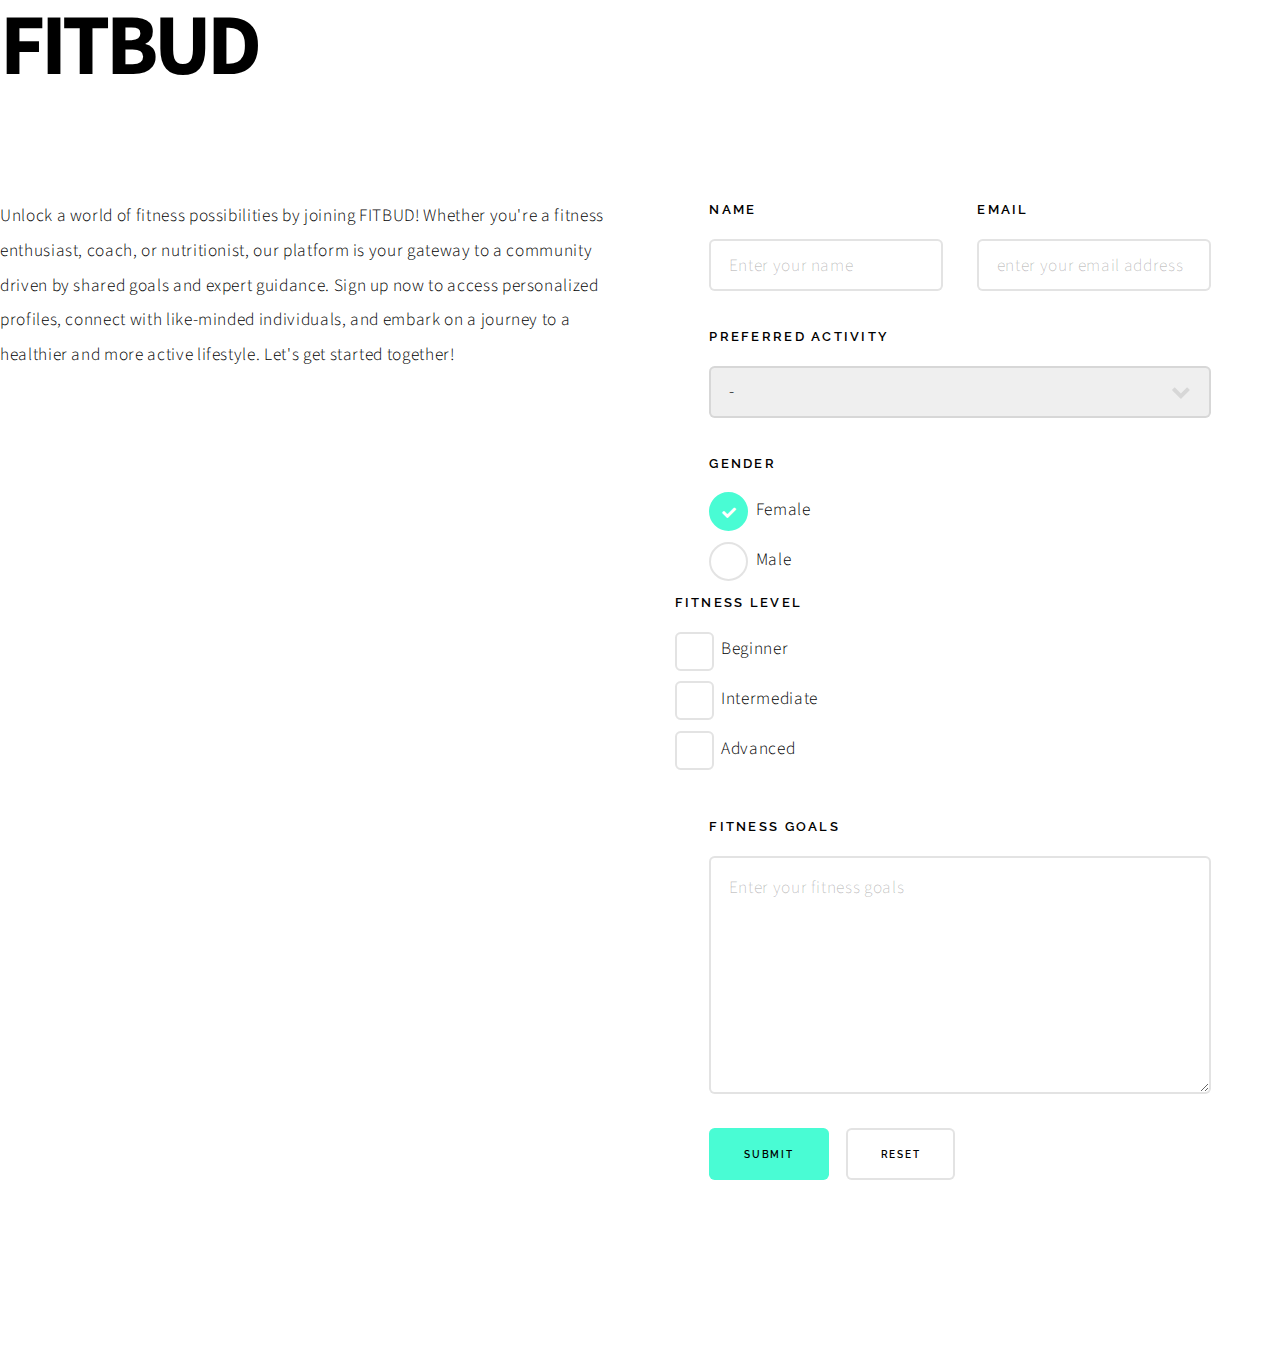
<file: login.html>
<!DOCTYPE HTML>
<html>
	<head>
		<title>Fitbud</title>
		<meta charset="utf-8" />
		<meta name="viewport" content="width=device-width, initial-scale=1, user-scalable=no" />
		<meta name="description" content="" />
		<meta name="keywords" content="" />
		<link rel="stylesheet" href="assets/css/main.css" />
	</head>

    <body class="is-preload">
        <div id="wrapper">
            <h1>FITBUD</h1>
        <section>
            <p>Unlock a world of fitness possibilities by joining FITBUD! Whether you're a fitness enthusiast, coach, or nutritionist, our platform is your gateway to a community driven by shared goals and expert guidance. Sign up now to access personalized profiles, connect with like-minded individuals, and embark on a journey to a healthier and more active lifestyle. Let's get started together!</p>
            <div class="content">
                <form method="post" action="#">
                    <div class="fields">
                        <div class="field half">
                            <label for="demo-name">Name</label>
                            <input type="text" name="demo-name" id="demo-name" value="" placeholder="Enter your name" />
                        </div>
                        <div class="field half">
                            <label for="demo-email">Email</label>
                            <input type="email" name="demo-email" id="demo-email" value="" placeholder="enter your email address" />
                        </div>
                        <div class="field">
                            <label for="demo-category">Preferred Activity</label>
                            <select name="demo-category" id="demo-category">
                                <option value="">-</option>
                                <option value="1">Barre Workouts</option>
                                <option value="1">CrossFit Workouts</option>
                                <option value="1">Cardio Workouts</option>
                                <option value="1">Zumba</option>
                                <option value="1">Aerobics</option>
                                <option value="1">Mind-Body Practices (e.g., Tai Chi, Qigong)</option>
                                <option value="1">Flexibility and Stretching Routines</option> 
                                <option value="1">Functional Training</option> 
                                <option value="1">Kettlebell Workouts</option>
                            </select>
                        </div>
                        <div class="field">
                            <label for="demo-priority">Gender</label>
                        <div class="field half">
                            <input type="radio" id="demo-priority-low" name="demo-priority" checked>
                            <label for="demo-priority-low">Female</label>
                        </div>
                        <div class="field half">
                            <input type="radio" id="demo-priority-high" name="demo-priority">
                            <label for="demo-priority-high">Male</label>
                        </div></div>
                        <div><label for="demo-copy">Fitness Level</label>
                        <div class="field half">
                            <input type="checkbox" id="demo-copy" name="demo-copy">
                            <label for="demo-copy">Beginner</label>
                        </div>
                        <div class="field half">
                            <input type="checkbox" id="demo-human" name="demo-human">
                            <label for="demo-human">Intermediate</label>
                        </div>
                        <div class="field half">
                            <input type="checkbox" id="demo-human" name="demo-human">
                            <label for="demo-human">Advanced</label>
                        </div>
                    </div>
                        <div class="field">
                            <label for="demo-message">Fitness Goals</label>
                            <textarea name="demo-message" id="demo-message" placeholder="Enter your fitness goals" rows="6"></textarea>
                        </div>
                    </div>
                    <ul class="actions">
                        <li><input type="submit" value="Submit" class="primary" /></li>
                        <li><input type="reset" value="Reset" /></li>
                    </ul>
                </form>
            </div>
        </section>

    </div>
</section>
</div>
</body>
</html>
</file>
<file: assets/css/main.css>
@import url(fontawesome-all.min.css);
@import url("https://fonts.googleapis.com/css?family=Source+Sans+Pro:300,600,700,300i,600i,700i|Raleway:600,800");


html, body, div, span, applet, object,
iframe, h1, h2, h3, h4, h5, h6, p, blockquote,
pre, a, abbr, acronym, address, big, cite,
code, del, dfn, em, img, ins, kbd, q, s, samp,
small, strike, strong, sub, sup, tt, var, b,
u, i, center, dl, dt, dd, ol, ul, li, fieldset,
form, label, legend, table, caption, tbody,
tfoot, thead, tr, th, td, article, aside,
canvas, details, embed, figure, figcaption,
header, hgroup, menu, nav, output, ruby,
section, summary, time, mark, audio, video {
	margin: 0;
	padding: 0;
	border: 0;
	font-size: 100%;
	font: inherit;
	vertical-align: baseline;
}

article, aside, details, figcaption, figure,
header, hgroup, menu, nav, section {
	display: block;
}

footer {
	text-align: center;
	display: flex;
	padding: 50px;
	margin: 50px;
}

.copyright {
	text-align: center;
}

body {
	line-height: 1;
}

ol, ul {
	list-style: none;
}

/* Add the following styles for button alignment */
ul.actions {
	text-align: center;
}

ul.actions li {
	display: inline-block;
}

ul.actions a {
	display: inline-block;
	vertical-align: middle;
	margin: 10px; /* Adjust the margin as needed */
}

body {
	-webkit-text-size-adjust: none;
}

mark {
	background-color: transparent;
	color: inherit;
}

input::-moz-focus-inner {
	border: 0;
	padding: 0;
}

input, select, textarea {
	-moz-appearance: none;
	-webkit-appearance: none;
	-ms-appearance: none;
	appearance: none;
}

/* Basic */

@-ms-viewport {
	width: device-width;
}

body {
	-ms-overflow-style: scrollbar;
}

@media screen and (max-width: 480px) {
	html, body {
		min-width: 320px;
	}
}

html {
	box-sizing: border-box;
}

*, *:before, *:after {
	box-sizing: inherit;
}

html {
	overflow-x: hidden;
}

body {
	background: #ffffff;
	overflow-x: hidden;
}

body.is-preload *, body.is-preload *:before, body.is-preload *:after {
	-moz-animation: none !important;
	-webkit-animation: none !important;
	-ms-animation: none !important;
	animation: none !important;
	-moz-transition: none !important;
	-webkit-transition: none !important;
	-ms-transition: none !important;
	transition: none !important;
}


/* Typography */

	html {
		font-size: 18pt;
	}

		@media screen and (max-width: 1920px) {

			html {
				font-size: 13pt;
			}

		}

		@media screen and (max-width: 1152px) {

			html {
				font-size: 14pt;
			}

		}

		@media screen and (max-width: 736px) {

			html {
				font-size: 12pt;
			}

		}

		@media screen and (max-width: 480px) {

			html {
				font-size: 11pt;
			}

		}

	body {
		background-color: #ffffff;
		color: #000000;
	}

	body, input, select, textarea {
		color: #000000;
		font-family: "Source Sans Pro", Helvetica, sans-serif;
		font-size: 1rem;
		font-weight: 300;
		letter-spacing: 0.0375em;
		line-height: 2;
	}

	a {
		-moz-transition: border-bottom-color 0.25s ease-in-out;
		-webkit-transition: border-bottom-color 0.25s ease-in-out;
		-ms-transition: border-bottom-color 0.25s ease-in-out;
		transition: border-bottom-color 0.25s ease-in-out;
		text-decoration: none;
		color: #000000;
		border-bottom: dotted 1px;
	}

		a:hover {
			text-decoration: none;
			border-bottom-color: transparent;
		}

	strong, b {
		font-weight: 600;
		color: #000000;
	}

	em, i {
		font-style: italic;
	}

	p {
		margin: 0 0 2rem 0;
	}

	h1, h2, h3, h4, h5, h6 {
		color: #000000;
		font-family: "Raleway", Helvetica, sans-serif;
		font-weight: 600;
		letter-spacing: 0.175em;
		line-height: 1.75;
		margin: 0 0 1.5rem 0;
		text-transform: uppercase;
	}

		h1 a, h2 a, h3 a, h4 a, h5 a, h6 a {
			color: inherit;
			text-decoration: none;
		}

	h1 {
		font-family: "Source Sans Pro", Helvetica, sans-serif;
		font-size: 5rem;
		font-weight: 700;
		letter-spacing: -0.05em;
		line-height: 1.1;
		margin: 0 0 1.5rem 0;
		text-transform: none;
	}

	h2 {
		font-size: 1.25rem;
		font-weight: 800;
		margin: 0 0 2rem 0;
	}

	h3 {
		font-size: 0.875rem;
	}

	h4 {
		font-size: 0.875rem;
	}

	h5 {
		font-size: 0.75rem;
	}

	h6 {
		font-size: 0.625rem;
	}

	@media screen and (max-width: 736px) {

		h1 {
			font-size: 4.5rem;
			line-height: 1.1;
		}

		h2 {
			font-size: 1.25rem;
			line-height: 1.7;
		}

		h3 {
			font-size: 0.9rem;
		}

		h4 {
			font-size: 0.75rem;
		}

		h5 {
			font-size: 0.675rem;
		}

	}

	@media screen and (max-width: 360px) {

		h1 {
			font-size: 3.75rem;
		}

		h2 {
			font-size: 1.125rem;
		}

		h3 {
			font-size: 0.8rem;
		}

		h4 {
			font-size: 0.675rem;
		}

		h5 {
			font-size: 0.675rem;
		}

	}

	sub {
		font-size: 0.8rem;
		position: relative;
		top: 0.5rem;
	}

	sup {
		font-size: 0.8rem;
		position: relative;
		top: -0.5rem;
	}

	blockquote {
		border-left: solid 0.5rem rgba(144, 144, 144, 0.25);
		font-style: italic;
		margin: 0 0 2rem 0;
		padding: 1rem 0 1rem 2rem;
	}

	code {
		background: rgba(144, 144, 144, 0.1);
		border-radius: 0.325rem;
		font-family: "Courier New", monospace;
		font-size: 0.9rem;
		margin: 0 0.25rem;
		padding: 0.25rem 0.65rem;
	}

	pre {
		-webkit-overflow-scrolling: touch;
		font-family: "Courier New", monospace;
		font-size: 0.9rem;
		margin: 0 0 2rem 0;
		width: 100%;
	}

		pre code {
			display: block;
			line-height: 1.75;
			padding: 1rem 1.5rem;
			overflow-x: auto;
		}

	hr {
		border: 0;
		border-bottom: solid 2px rgba(144, 144, 144, 0.25);
		margin: 3rem 0;
	}

		hr.major {
			margin: 5rem 0;
		}

		@media screen and (max-width: 736px) {

			hr.major {
				margin: 3rem 0;
			}

		}

/* Row */

	.row {
		display: flex;
		flex-wrap: wrap;
		box-sizing: border-box;
		align-items: stretch;
	}

		.row > * {
			box-sizing: border-box;
		}

		.row.gtr-uniform > * > :last-child {
			margin-bottom: 0;
		}

		.row.aln-left {
			justify-content: flex-start;
		}

		.row.aln-center {
			justify-content: center;
		}

		.row.aln-right {
			justify-content: flex-end;
		}

		.row.aln-top {
			align-items: flex-start;
		}

		.row.aln-middle {
			align-items: center;
		}

		.row.aln-bottom {
			align-items: flex-end;
		}

		.row > .imp {
			order: -1;
		}

		.row > .col-1 {
			width: 8.33333%;
		}

		.row > .off-1 {
			margin-left: 8.33333%;
		}

		.row > .col-2 {
			width: 16.66667%;
		}

		.row > .off-2 {
			margin-left: 16.66667%;
		}

		.row > .col-3 {
			width: 25%;
		}

		.row > .off-3 {
			margin-left: 25%;
		}

		.row > .col-4 {
			width: 33.33333%;
		}

		.row > .off-4 {
			margin-left: 33.33333%;
		}

		.row > .col-5 {
			width: 41.66667%;
		}

		.row > .off-5 {
			margin-left: 41.66667%;
		}

		.row > .col-6 {
			width: 50%;
		}

		.row > .off-6 {
			margin-left: 50%;
		}

		.row > .col-7 {
			width: 58.33333%;
		}

		.row > .off-7 {
			margin-left: 58.33333%;
		}

		.row > .col-8 {
			width: 66.66667%;
		}

		.row > .off-8 {
			margin-left: 66.66667%;
		}

		.row > .col-9 {
			width: 75%;
		}

		.row > .off-9 {
			margin-left: 75%;
		}

		.row > .col-10 {
			width: 83.33333%;
		}

		.row > .off-10 {
			margin-left: 83.33333%;
		}

		.row > .col-11 {
			width: 91.66667%;
		}

		.row > .off-11 {
			margin-left: 91.66667%;
		}

		.row > .col-12 {
			width: 100%;
		}

		.row > .off-12 {
			margin-left: 100%;
		}

		.row.gtr-0 {
			margin-top: 0;
			margin-left: 0rem;
		}

			.row.gtr-0 > * {
				padding: 0 0 0 0rem;
			}

			.row.gtr-0.gtr-uniform {
				margin-top: 0rem;
			}

				.row.gtr-0.gtr-uniform > * {
					padding-top: 0rem;
				}

		.row.gtr-25 {
			margin-top: 0;
			margin-left: -0.5rem;
		}

			.row.gtr-25 > * {
				padding: 0 0 0 0.5rem;
			}

			.row.gtr-25.gtr-uniform {
				margin-top: -0.5rem;
			}

				.row.gtr-25.gtr-uniform > * {
					padding-top: 0.5rem;
				}

		.row.gtr-50 {
			margin-top: 0;
			margin-left: -1rem;
		}

			.row.gtr-50 > * {
				padding: 0 0 0 1rem;
			}

			.row.gtr-50.gtr-uniform {
				margin-top: -1rem;
			}

				.row.gtr-50.gtr-uniform > * {
					padding-top: 1rem;
				}

		.row {
			margin-top: 0;
			margin-left: -2rem;
		}

			.row > * {
				padding: 0 0 0 2rem;
			}

			.row.gtr-uniform {
				margin-top: -2rem;
			}

				.row.gtr-uniform > * {
					padding-top: 2rem;
				}

		.row.gtr-150 {
			margin-top: 0;
			margin-left: -3rem;
		}

			.row.gtr-150 > * {
				padding: 0 0 0 3rem;
			}

			.row.gtr-150.gtr-uniform {
				margin-top: -3rem;
			}

				.row.gtr-150.gtr-uniform > * {
					padding-top: 3rem;
				}

		.row.gtr-200 {
			margin-top: 0;
			margin-left: -4rem;
		}

			.row.gtr-200 > * {
				padding: 0 0 0 4rem;
			}

			.row.gtr-200.gtr-uniform {
				margin-top: -4rem;
			}

				.row.gtr-200.gtr-uniform > * {
					padding-top: 4rem;
				}

		@media screen and (max-width: 1920px) {

			.row {
				display: flex;
				flex-wrap: wrap;
				box-sizing: border-box;
				align-items: stretch;
			}

				.row > * {
					box-sizing: border-box;
				}

				.row.gtr-uniform > * > :last-child {
					margin-bottom: 0;
				}

				.row.aln-left {
					justify-content: flex-start;
				}

				.row.aln-center {
					justify-content: center;
				}

				.row.aln-right {
					justify-content: flex-end;
				}

				.row.aln-top {
					align-items: flex-start;
				}

				.row.aln-middle {
					align-items: center;
				}

				.row.aln-bottom {
					align-items: flex-end;
				}

				.row > .imp-xlarge {
					order: -1;
				}

				.row > .col-1-xlarge {
					width: 8.33333%;
				}

				.row > .off-1-xlarge {
					margin-left: 8.33333%;
				}

				.row > .col-2-xlarge {
					width: 16.66667%;
				}

				.row > .off-2-xlarge {
					margin-left: 16.66667%;
				}

				.row > .col-3-xlarge {
					width: 25%;
				}

				.row > .off-3-xlarge {
					margin-left: 25%;
				}

				.row > .col-4-xlarge {
					width: 33.33333%;
				}

				.row > .off-4-xlarge {
					margin-left: 33.33333%;
				}

				.row > .col-5-xlarge {
					width: 41.66667%;
				}

				.row > .off-5-xlarge {
					margin-left: 41.66667%;
				}

				.row > .col-6-xlarge {
					width: 50%;
				}

				.row > .off-6-xlarge {
					margin-left: 50%;
				}

				.row > .col-7-xlarge {
					width: 58.33333%;
				}

				.row > .off-7-xlarge {
					margin-left: 58.33333%;
				}

				.row > .col-8-xlarge {
					width: 66.66667%;
				}

				.row > .off-8-xlarge {
					margin-left: 66.66667%;
				}

				.row > .col-9-xlarge {
					width: 75%;
				}

				.row > .off-9-xlarge {
					margin-left: 75%;
				}

				.row > .col-10-xlarge {
					width: 83.33333%;
				}

				.row > .off-10-xlarge {
					margin-left: 83.33333%;
				}

				.row > .col-11-xlarge {
					width: 91.66667%;
				}

				.row > .off-11-xlarge {
					margin-left: 91.66667%;
				}

				.row > .col-12-xlarge {
					width: 100%;
				}

				.row > .off-12-xlarge {
					margin-left: 100%;
				}

				.row.gtr-0 {
					margin-top: 0;
					margin-left: 0rem;
				}

					.row.gtr-0 > * {
						padding: 0 0 0 0rem;
					}

					.row.gtr-0.gtr-uniform {
						margin-top: 0rem;
					}

						.row.gtr-0.gtr-uniform > * {
							padding-top: 0rem;
						}

				.row.gtr-25 {
					margin-top: 0;
					margin-left: -0.5rem;
				}

					.row.gtr-25 > * {
						padding: 0 0 0 0.5rem;
					}

					.row.gtr-25.gtr-uniform {
						margin-top: -0.5rem;
					}

						.row.gtr-25.gtr-uniform > * {
							padding-top: 0.5rem;
						}

				.row.gtr-50 {
					margin-top: 0;
					margin-left: -1rem;
				}

					.row.gtr-50 > * {
						padding: 0 0 0 1rem;
					}

					.row.gtr-50.gtr-uniform {
						margin-top: -1rem;
					}

						.row.gtr-50.gtr-uniform > * {
							padding-top: 1rem;
						}

				.row {
					margin-top: 0;
					margin-left: -2rem;
				}

					.row > * {
						padding: 0 0 0 2rem;
					}

					.row.gtr-uniform {
						margin-top: -2rem;
					}

						.row.gtr-uniform > * {
							padding-top: 2rem;
						}

				.row.gtr-150 {
					margin-top: 0;
					margin-left: -3rem;
				}

					.row.gtr-150 > * {
						padding: 0 0 0 3rem;
					}

					.row.gtr-150.gtr-uniform {
						margin-top: -3rem;
					}

						.row.gtr-150.gtr-uniform > * {
							padding-top: 3rem;
						}

				.row.gtr-200 {
					margin-top: 0;
					margin-left: -4rem;
				}

					.row.gtr-200 > * {
						padding: 0 0 0 4rem;
					}

					.row.gtr-200.gtr-uniform {
						margin-top: -4rem;
					}

						.row.gtr-200.gtr-uniform > * {
							padding-top: 4rem;
						}

		}

		@media screen and (max-width: 1280px) {

			.row {
				display: flex;
				flex-wrap: wrap;
				box-sizing: border-box;
				align-items: stretch;
			}

				.row > * {
					box-sizing: border-box;
				}

				.row.gtr-uniform > * > :last-child {
					margin-bottom: 0;
				}

				.row.aln-left {
					justify-content: flex-start;
				}

				.row.aln-center {
					justify-content: center;
				}

				.row.aln-right {
					justify-content: flex-end;
				}

				.row.aln-top {
					align-items: flex-start;
				}

				.row.aln-middle {
					align-items: center;
				}

				.row.aln-bottom {
					align-items: flex-end;
				}

				.row > .imp-large {
					order: -1;
				}

				.row > .col-1-large {
					width: 8.33333%;
				}

				.row > .off-1-large {
					margin-left: 8.33333%;
				}

				.row > .col-2-large {
					width: 16.66667%;
				}

				.row > .off-2-large {
					margin-left: 16.66667%;
				}

				.row > .col-3-large {
					width: 25%;
				}

				.row > .off-3-large {
					margin-left: 25%;
				}

				.row > .col-4-large {
					width: 33.33333%;
				}

				.row > .off-4-large {
					margin-left: 33.33333%;
				}

				.row > .col-5-large {
					width: 41.66667%;
				}

				.row > .off-5-large {
					margin-left: 41.66667%;
				}

				.row > .col-6-large {
					width: 50%;
				}

				.row > .off-6-large {
					margin-left: 50%;
				}

				.row > .col-7-large {
					width: 58.33333%;
				}

				.row > .off-7-large {
					margin-left: 58.33333%;
				}

				.row > .col-8-large {
					width: 66.66667%;
				}

				.row > .off-8-large {
					margin-left: 66.66667%;
				}

				.row > .col-9-large {
					width: 75%;
				}

				.row > .off-9-large {
					margin-left: 75%;
				}

				.row > .col-10-large {
					width: 83.33333%;
				}

				.row > .off-10-large {
					margin-left: 83.33333%;
				}

				.row > .col-11-large {
					width: 91.66667%;
				}

				.row > .off-11-large {
					margin-left: 91.66667%;
				}

				.row > .col-12-large {
					width: 100%;
				}

				.row > .off-12-large {
					margin-left: 100%;
				}

				.row.gtr-0 {
					margin-top: 0;
					margin-left: 0rem;
				}

					.row.gtr-0 > * {
						padding: 0 0 0 0rem;
					}

					.row.gtr-0.gtr-uniform {
						margin-top: 0rem;
					}

						.row.gtr-0.gtr-uniform > * {
							padding-top: 0rem;
						}

				.row.gtr-25 {
					margin-top: 0;
					margin-left: -0.375rem;
				}

					.row.gtr-25 > * {
						padding: 0 0 0 0.375rem;
					}

					.row.gtr-25.gtr-uniform {
						margin-top: -0.375rem;
					}

						.row.gtr-25.gtr-uniform > * {
							padding-top: 0.375rem;
						}

				.row.gtr-50 {
					margin-top: 0;
					margin-left: -0.75rem;
				}

					.row.gtr-50 > * {
						padding: 0 0 0 0.75rem;
					}

					.row.gtr-50.gtr-uniform {
						margin-top: -0.75rem;
					}

						.row.gtr-50.gtr-uniform > * {
							padding-top: 0.75rem;
						}

				.row {
					margin-top: 0;
					margin-left: -1.5rem;
				}

					.row > * {
						padding: 0 0 0 1.5rem;
					}

					.row.gtr-uniform {
						margin-top: -1.5rem;
					}

						.row.gtr-uniform > * {
							padding-top: 1.5rem;
						}

				.row.gtr-150 {
					margin-top: 0;
					margin-left: -2.25rem;
				}

					.row.gtr-150 > * {
						padding: 0 0 0 2.25rem;
					}

					.row.gtr-150.gtr-uniform {
						margin-top: -2.25rem;
					}

						.row.gtr-150.gtr-uniform > * {
							padding-top: 2.25rem;
						}

				.row.gtr-200 {
					margin-top: 0;
					margin-left: -3rem;
				}

					.row.gtr-200 > * {
						padding: 0 0 0 3rem;
					}

					.row.gtr-200.gtr-uniform {
						margin-top: -3rem;
					}

						.row.gtr-200.gtr-uniform > * {
							padding-top: 3rem;
						}

		}

		@media screen and (max-width: 1152px) {

			.row {
				display: flex;
				flex-wrap: wrap;
				box-sizing: border-box;
				align-items: stretch;
			}

				.row > * {
					box-sizing: border-box;
				}

				.row.gtr-uniform > * > :last-child {
					margin-bottom: 0;
				}

				.row.aln-left {
					justify-content: flex-start;
				}

				.row.aln-center {
					justify-content: center;
				}

				.row.aln-right {
					justify-content: flex-end;
				}

				.row.aln-top {
					align-items: flex-start;
				}

				.row.aln-middle {
					align-items: center;
				}

				.row.aln-bottom {
					align-items: flex-end;
				}

				.row > .imp-medium {
					order: -1;
				}

				.row > .col-1-medium {
					width: 8.33333%;
				}

				.row > .off-1-medium {
					margin-left: 8.33333%;
				}

				.row > .col-2-medium {
					width: 16.66667%;
				}

				.row > .off-2-medium {
					margin-left: 16.66667%;
				}

				.row > .col-3-medium {
					width: 25%;
				}

				.row > .off-3-medium {
					margin-left: 25%;
				}

				.row > .col-4-medium {
					width: 33.33333%;
				}

				.row > .off-4-medium {
					margin-left: 33.33333%;
				}

				.row > .col-5-medium {
					width: 41.66667%;
				}

				.row > .off-5-medium {
					margin-left: 41.66667%;
				}

				.row > .col-6-medium {
					width: 50%;
				}

				.row > .off-6-medium {
					margin-left: 50%;
				}

				.row > .col-7-medium {
					width: 58.33333%;
				}

				.row > .off-7-medium {
					margin-left: 58.33333%;
				}

				.row > .col-8-medium {
					width: 66.66667%;
				}

				.row > .off-8-medium {
					margin-left: 66.66667%;
				}

				.row > .col-9-medium {
					width: 75%;
				}

				.row > .off-9-medium {
					margin-left: 75%;
				}

				.row > .col-10-medium {
					width: 83.33333%;
				}

				.row > .off-10-medium {
					margin-left: 83.33333%;
				}

				.row > .col-11-medium {
					width: 91.66667%;
				}

				.row > .off-11-medium {
					margin-left: 91.66667%;
				}

				.row > .col-12-medium {
					width: 100%;
				}

				.row > .off-12-medium {
					margin-left: 100%;
				}

				.row.gtr-0 {
					margin-top: 0;
					margin-left: 0rem;
				}

					.row.gtr-0 > * {
						padding: 0 0 0 0rem;
					}

					.row.gtr-0.gtr-uniform {
						margin-top: 0rem;
					}

						.row.gtr-0.gtr-uniform > * {
							padding-top: 0rem;
						}

				.row.gtr-25 {
					margin-top: 0;
					margin-left: -0.375rem;
				}

					.row.gtr-25 > * {
						padding: 0 0 0 0.375rem;
					}

					.row.gtr-25.gtr-uniform {
						margin-top: -0.375rem;
					}

						.row.gtr-25.gtr-uniform > * {
							padding-top: 0.375rem;
						}

				.row.gtr-50 {
					margin-top: 0;
					margin-left: -0.75rem;
				}

					.row.gtr-50 > * {
						padding: 0 0 0 0.75rem;
					}

					.row.gtr-50.gtr-uniform {
						margin-top: -0.75rem;
					}

						.row.gtr-50.gtr-uniform > * {
							padding-top: 0.75rem;
						}

				.row {
					margin-top: 0;
					margin-left: -1.5rem;
				}

					.row > * {
						padding: 0 0 0 1.5rem;
					}

					.row.gtr-uniform {
						margin-top: -1.5rem;
					}

						.row.gtr-uniform > * {
							padding-top: 1.5rem;
						}

				.row.gtr-150 {
					margin-top: 0;
					margin-left: -2.25rem;
				}

					.row.gtr-150 > * {
						padding: 0 0 0 2.25rem;
					}

					.row.gtr-150.gtr-uniform {
						margin-top: -2.25rem;
					}

						.row.gtr-150.gtr-uniform > * {
							padding-top: 2.25rem;
						}

				.row.gtr-200 {
					margin-top: 0;
					margin-left: -3rem;
				}

					.row.gtr-200 > * {
						padding: 0 0 0 3rem;
					}

					.row.gtr-200.gtr-uniform {
						margin-top: -3rem;
					}

						.row.gtr-200.gtr-uniform > * {
							padding-top: 3rem;
						}

		}

		@media screen and (max-width: 736px) {

			.row {
				display: flex;
				flex-wrap: wrap;
				box-sizing: border-box;
				align-items: stretch;
			}

				.row > * {
					box-sizing: border-box;
				}

				.row.gtr-uniform > * > :last-child {
					margin-bottom: 0;
				}

				.row.aln-left {
					justify-content: flex-start;
				}

				.row.aln-center {
					justify-content: center;
				}

				.row.aln-right {
					justify-content: flex-end;
				}

				.row.aln-top {
					align-items: flex-start;
				}

				.row.aln-middle {
					align-items: center;
				}

				.row.aln-bottom {
					align-items: flex-end;
				}

				.row > .imp-small {
					order: -1;
				}

				.row > .col-1-small {
					width: 8.33333%;
				}

				.row > .off-1-small {
					margin-left: 8.33333%;
				}

				.row > .col-2-small {
					width: 16.66667%;
				}

				.row > .off-2-small {
					margin-left: 16.66667%;
				}

				.row > .col-3-small {
					width: 25%;
				}

				.row > .off-3-small {
					margin-left: 25%;
				}

				.row > .col-4-small {
					width: 33.33333%;
				}

				.row > .off-4-small {
					margin-left: 33.33333%;
				}

				.row > .col-5-small {
					width: 41.66667%;
				}

				.row > .off-5-small {
					margin-left: 41.66667%;
				}

				.row > .col-6-small {
					width: 50%;
				}

				.row > .off-6-small {
					margin-left: 50%;
				}

				.row > .col-7-small {
					width: 58.33333%;
				}

				.row > .off-7-small {
					margin-left: 58.33333%;
				}

				.row > .col-8-small {
					width: 66.66667%;
				}

				.row > .off-8-small {
					margin-left: 66.66667%;
				}

				.row > .col-9-small {
					width: 75%;
				}

				.row > .off-9-small {
					margin-left: 75%;
				}

				.row > .col-10-small {
					width: 83.33333%;
				}

				.row > .off-10-small {
					margin-left: 83.33333%;
				}

				.row > .col-11-small {
					width: 91.66667%;
				}

				.row > .off-11-small {
					margin-left: 91.66667%;
				}

				.row > .col-12-small {
					width: 100%;
				}

				.row > .off-12-small {
					margin-left: 100%;
				}

				.row.gtr-0 {
					margin-top: 0;
					margin-left: 0rem;
				}

					.row.gtr-0 > * {
						padding: 0 0 0 0rem;
					}

					.row.gtr-0.gtr-uniform {
						margin-top: 0rem;
					}

						.row.gtr-0.gtr-uniform > * {
							padding-top: 0rem;
						}

				.row.gtr-25 {
					margin-top: 0;
					margin-left: -0.3125rem;
				}

					.row.gtr-25 > * {
						padding: 0 0 0 0.3125rem;
					}

					.row.gtr-25.gtr-uniform {
						margin-top: -0.3125rem;
					}

						.row.gtr-25.gtr-uniform > * {
							padding-top: 0.3125rem;
						}

				.row.gtr-50 {
					margin-top: 0;
					margin-left: -0.625rem;
				}

					.row.gtr-50 > * {
						padding: 0 0 0 0.625rem;
					}

					.row.gtr-50.gtr-uniform {
						margin-top: -0.625rem;
					}

						.row.gtr-50.gtr-uniform > * {
							padding-top: 0.625rem;
						}

				.row {
					margin-top: 0;
					margin-left: -1.25rem;
				}

					.row > * {
						padding: 0 0 0 1.25rem;
					}

					.row.gtr-uniform {
						margin-top: -1.25rem;
					}

						.row.gtr-uniform > * {
							padding-top: 1.25rem;
						}

				.row.gtr-150 {
					margin-top: 0;
					margin-left: -1.875rem;
				}

					.row.gtr-150 > * {
						padding: 0 0 0 1.875rem;
					}

					.row.gtr-150.gtr-uniform {
						margin-top: -1.875rem;
					}

						.row.gtr-150.gtr-uniform > * {
							padding-top: 1.875rem;
						}

				.row.gtr-200 {
					margin-top: 0;
					margin-left: -2.5rem;
				}

					.row.gtr-200 > * {
						padding: 0 0 0 2.5rem;
					}

					.row.gtr-200.gtr-uniform {
						margin-top: -2.5rem;
					}

						.row.gtr-200.gtr-uniform > * {
							padding-top: 2.5rem;
						}

		}

		@media screen and (max-width: 480px) {

			.row {
				display: flex;
				flex-wrap: wrap;
				box-sizing: border-box;
				align-items: stretch;
			}

				.row > * {
					box-sizing: border-box;
				}

				.row.gtr-uniform > * > :last-child {
					margin-bottom: 0;
				}

				.row.aln-left {
					justify-content: flex-start;
				}

				.row.aln-center {
					justify-content: center;
				}

				.row.aln-right {
					justify-content: flex-end;
				}

				.row.aln-top {
					align-items: flex-start;
				}

				.row.aln-middle {
					align-items: center;
				}

				.row.aln-bottom {
					align-items: flex-end;
				}

				.row > .imp-xsmall {
					order: -1;
				}

				.row > .col-1-xsmall {
					width: 8.33333%;
				}

				.row > .off-1-xsmall {
					margin-left: 8.33333%;
				}

				.row > .col-2-xsmall {
					width: 16.66667%;
				}

				.row > .off-2-xsmall {
					margin-left: 16.66667%;
				}

				.row > .col-3-xsmall {
					width: 25%;
				}

				.row > .off-3-xsmall {
					margin-left: 25%;
				}

				.row > .col-4-xsmall {
					width: 33.33333%;
				}

				.row > .off-4-xsmall {
					margin-left: 33.33333%;
				}

				.row > .col-5-xsmall {
					width: 41.66667%;
				}

				.row > .off-5-xsmall {
					margin-left: 41.66667%;
				}

				.row > .col-6-xsmall {
					width: 50%;
				}

				.row > .off-6-xsmall {
					margin-left: 50%;
				}

				.row > .col-7-xsmall {
					width: 58.33333%;
				}

				.row > .off-7-xsmall {
					margin-left: 58.33333%;
				}

				.row > .col-8-xsmall {
					width: 66.66667%;
				}

				.row > .off-8-xsmall {
					margin-left: 66.66667%;
				}

				.row > .col-9-xsmall {
					width: 75%;
				}

				.row > .off-9-xsmall {
					margin-left: 75%;
				}

				.row > .col-10-xsmall {
					width: 83.33333%;
				}

				.row > .off-10-xsmall {
					margin-left: 83.33333%;
				}

				.row > .col-11-xsmall {
					width: 91.66667%;
				}

				.row > .off-11-xsmall {
					margin-left: 91.66667%;
				}

				.row > .col-12-xsmall {
					width: 100%;
				}

				.row > .off-12-xsmall {
					margin-left: 100%;
				}

				.row.gtr-0 {
					margin-top: 0;
					margin-left: 0rem;
				}

					.row.gtr-0 > * {
						padding: 0 0 0 0rem;
					}

					.row.gtr-0.gtr-uniform {
						margin-top: 0rem;
					}

						.row.gtr-0.gtr-uniform > * {
							padding-top: 0rem;
						}

				.row.gtr-25 {
					margin-top: 0;
					margin-left: -0.3125rem;
				}

					.row.gtr-25 > * {
						padding: 0 0 0 0.3125rem;
					}

					.row.gtr-25.gtr-uniform {
						margin-top: -0.3125rem;
					}

						.row.gtr-25.gtr-uniform > * {
							padding-top: 0.3125rem;
						}

				.row.gtr-50 {
					margin-top: 0;
					margin-left: -0.625rem;
				}

					.row.gtr-50 > * {
						padding: 0 0 0 0.625rem;
					}

					.row.gtr-50.gtr-uniform {
						margin-top: -0.625rem;
					}

						.row.gtr-50.gtr-uniform > * {
							padding-top: 0.625rem;
						}

				.row {
					margin-top: 0;
					margin-left: -1.25rem;
				}

					.row > * {
						padding: 0 0 0 1.25rem;
					}

					.row.gtr-uniform {
						margin-top: -1.25rem;
					}

						.row.gtr-uniform > * {
							padding-top: 1.25rem;
						}

				.row.gtr-150 {
					margin-top: 0;
					margin-left: -1.875rem;
				}

					.row.gtr-150 > * {
						padding: 0 0 0 1.875rem;
					}

					.row.gtr-150.gtr-uniform {
						margin-top: -1.875rem;
					}

						.row.gtr-150.gtr-uniform > * {
							padding-top: 1.875rem;
						}

				.row.gtr-200 {
					margin-top: 0;
					margin-left: -2.5rem;
				}

					.row.gtr-200 > * {
						padding: 0 0 0 2.5rem;
					}

					.row.gtr-200.gtr-uniform {
						margin-top: -2.5rem;
					}

						.row.gtr-200.gtr-uniform > * {
							padding-top: 2.5rem;
						}

		}

/* Box */

	.box {
		border: solid 2px rgba(144, 144, 144, 0.25);
		border-radius: 0.325rem;
		margin-bottom: 2rem;
		padding: 1.5rem;
	}

		.box > :last-child {
			margin-bottom: 0;
		}

		.box.alt {
			border: 0;
			border-radius: 0;
			padding: 0;
		}

/* Button */

	input[type="submit"],
	input[type="reset"],
	input[type="button"],
	button,
	.button {
		-moz-appearance: none;
		-webkit-appearance: none;
		-ms-appearance: none;
		appearance: none;
		-moz-transition: background-color 0.25s ease-in-out, box-shadow 0.25s ease-in-out, color 0.25s ease-in-out;
		-webkit-transition: background-color 0.25s ease-in-out, box-shadow 0.25s ease-in-out, color 0.25s ease-in-out;
		-ms-transition: background-color 0.25s ease-in-out, box-shadow 0.25s ease-in-out, color 0.25s ease-in-out;
		transition: background-color 0.25s ease-in-out, box-shadow 0.25s ease-in-out, color 0.25s ease-in-out;
		background-color: transparent;
		border-radius: 0.325rem;
		border: 0;
		box-shadow: inset 0 0 0 2px rgba(144, 144, 144, 0.25);
		color: #000000 !important;
		cursor: pointer;
		display: inline-block;
		font-family: "Raleway", Helvetica, sans-serif;
		font-size: 0.6rem;
		font-weight: 600;
		height: 3rem;
		letter-spacing: 0.175em;
		line-height: 3rem;
		padding: 0 2rem;
		text-align: center;
		text-decoration: none;
		text-transform: uppercase;
		white-space: nowrap;
	}

		input[type="submit"]:hover,
		input[type="reset"]:hover,
		input[type="button"]:hover,
		button:hover,
		.button:hover {
			box-shadow: inset 0 0 0 2px #2ee4bb;
			color: #2ee4bb !important;
		}

		input[type="submit"]:active,
		input[type="reset"]:active,
		input[type="button"]:active,
		button:active,
		.button:active {
			background-color: rgba(73, 252, 212, 0.25);
			box-shadow: inset 0 0 0 2px #2ee4bb;
			color: #2ee4bb !important;
		}

		input[type="submit"].small,
		input[type="reset"].small,
		input[type="button"].small,
		button.small,
		.button.small {
			font-size: 0.5rem;
			height: 2.25rem;
			line-height: 2.25rem;
			padding: 0 1.25rem;
		}

		input[type="submit"].large,
		input[type="reset"].large,
		input[type="button"].large,
		button.large,
		.button.large {
			font-size: 0.7rem;
			height: 3.2625rem;
			line-height: 3.2625rem;
			padding: 0 3.25rem;
		}

		input[type="submit"].wide,
		input[type="reset"].wide,
		input[type="button"].wide,
		button.wide,
		.button.wide {
			min-width: 13rem;
		}

		input[type="submit"].icon:before,
		input[type="reset"].icon:before,
		input[type="button"].icon:before,
		button.icon:before,
		.button.icon:before {
			margin-right: 0.5rem;
		}

		input[type="submit"].fit,
		input[type="reset"].fit,
		input[type="button"].fit,
		button.fit,
		.button.fit {
			width: 100%;
		}

		input[type="submit"].disabled, input[type="submit"]:disabled,
		input[type="reset"].disabled,
		input[type="reset"]:disabled,
		input[type="button"].disabled,
		input[type="button"]:disabled,
		button.disabled,
		button:disabled,
		.button.disabled,
		.button:disabled {
			pointer-events: none;
			opacity: 0.25;
		}

		input[type="submit"].primary,
		input[type="reset"].primary,
		input[type="button"].primary,
		button.primary,
		.button.primary {
			background-color: #49fcd4;
			box-shadow: none;
			color: #000000 !important;
		}

			input[type="submit"].primary:hover,
			input[type="reset"].primary:hover,
			input[type="button"].primary:hover,
			button.primary:hover,
			.button.primary:hover {
				background-color: #93ffe7;
			}

			input[type="submit"].primary:active,
			input[type="reset"].primary:active,
			input[type="button"].primary:active,
			button.primary:active,
			.button.primary:active {
				background-color: #44f2cb;
			}

		@media screen and (max-width: 736px) {

			input[type="submit"],
			input[type="reset"],
			input[type="button"],
			button,
			.button {
				font-size: 0.7rem;
				height: 3.3rem;
				line-height: 3.3rem;
			}

				input[type="submit"].large,
				input[type="reset"].large,
				input[type="button"].large,
				button.large,
				.button.large {
					font-size: 0.8rem;
					height: 3.75rem;
					line-height: 3.75rem;
				}

				input[type="submit"].small,
				input[type="reset"].small,
				input[type="button"].small,
				button.small,
				.button.small {
					font-size: 0.6rem;
					height: 3rem;
					line-height: 3rem;
				}

		}

/* Form */

	form {
		margin: 0 0 2rem 0;
	}

		form > :last-child {
			margin-bottom: 0;
		}

		form > .fields {
			display: -moz-flex;
			display: -webkit-flex;
			display: -ms-flex;
			display: flex;
			-moz-flex-wrap: wrap;
			-webkit-flex-wrap: wrap;
			-ms-flex-wrap: wrap;
			flex-wrap: wrap;
			margin: -2rem 0 2rem -2rem;
			width: calc(100% + 4rem);
		}

			form > .fields > .field {
				-moz-flex-grow: 0;
				-webkit-flex-grow: 0;
				-ms-flex-grow: 0;
				flex-grow: 0;
				-moz-flex-shrink: 0;
				-webkit-flex-shrink: 0;
				-ms-flex-shrink: 0;
				flex-shrink: 0;
				padding: 2rem 0 0 2rem;
				width: calc(100% - 2rem);
			}

				form > .fields > .field > :last-child {
					margin-bottom: 0;
				}

				form > .fields > .field.half {
					width: calc(50% - 1rem);
				}

				form > .fields > .field.third {
					width: calc(100%/3 - 0.66667rem);
				}

				form > .fields > .field.quarter {
					width: calc(25% - 0.5rem);
				}

		@media screen and (max-width: 480px) {

			form > .fields {
				margin: -1.5rem 0 2rem -1.5rem;
				width: calc(100% + 3rem);
			}

				form > .fields > .field {
					padding: 1.5rem 0 0 1.5rem;
					width: calc(100% - 1.5rem);
				}

					form > .fields > .field.half {
						width: calc(100% - 1.5rem);
					}

					form > .fields > .field.third {
						width: calc(100% - 1.5rem);
					}

					form > .fields > .field.quarter {
						width: calc(100% - 1.5rem);
					}

		}

	input[type="text"],
	input[type="password"],
	input[type="email"],
	input[type="tel"],
	input[type="search"],
	input[type="url"],
	select,
	textarea {
		-moz-appearance: none;
		-webkit-appearance: none;
		-ms-appearance: none;
		appearance: none;
		border-radius: 0.325rem;
		border: solid 2px rgba(144, 144, 144, 0.25);
		color: inherit;
		display: block;
		outline: 0;
		padding: 0 1rem;
		text-decoration: none;
		width: 100%;
	}

		input[type="text"]:invalid,
		input[type="password"]:invalid,
		input[type="email"]:invalid,
		input[type="tel"]:invalid,
		input[type="search"]:invalid,
		input[type="url"]:invalid,
		select:invalid,
		textarea:invalid {
			box-shadow: none;
		}

		input[type="text"]:focus,
		input[type="password"]:focus,
		input[type="email"]:focus,
		input[type="tel"]:focus,
		input[type="search"]:focus,
		input[type="url"]:focus,
		select:focus,
		textarea:focus {
			border-color: #2ee4bb;
		}

	label {
		color: #000000;
		display: block;
		font-family: "Raleway", Helvetica, sans-serif;
		font-size: 0.75rem;
		font-weight: 600;
		letter-spacing: 0.175em;
		line-height: 1.75;
		margin: 0 0 1rem 0;
		text-transform: uppercase;
	}

	input[type="text"],
	input[type="password"],
	input[type="email"],
	input[type="tel"],
	input[type="search"],
	input[type="url"] {
		height: 3rem;
	}

	select {
		background-image: url("data:image/svg+xml;charset=utf8,%3Csvg xmlns='http://www.w3.org/2000/svg' width='40' height='40' preserveAspectRatio='none' viewBox='0 0 40 40'%3E%3Cpath d='M9.4,12.3l10.4,10.4l10.4-10.4c0.2-0.2,0.5-0.4,0.9-0.4c0.3,0,0.6,0.1,0.9,0.4l3.3,3.3c0.2,0.2,0.4,0.5,0.4,0.9 c0,0.4-0.1,0.6-0.4,0.9L20.7,31.9c-0.2,0.2-0.5,0.4-0.9,0.4c-0.3,0-0.6-0.1-0.9-0.4L4.3,17.3c-0.2-0.2-0.4-0.5-0.4-0.9 c0-0.4,0.1-0.6,0.4-0.9l3.3-3.3c0.2-0.2,0.5-0.4,0.9-0.4S9.1,12.1,9.4,12.3z' fill='rgba(144, 144, 144, 0.25)' /%3E%3C/svg%3E");
		background-position: calc(100% - 1rem) center;
		background-repeat: no-repeat;
		background-size: 1.25rem;
		height: 3rem;
		padding-right: 3rem;
		text-overflow: ellipsis;
	}

		select option {
			background-color: #ffffff;
			color: #000000;
		}

		select:focus::-ms-value {
			background-color: transparent;
		}

		select::-ms-expand {
			display: none;
		}

	textarea {
		padding: 0.75rem 1rem;
	}

	input[type="checkbox"],
	input[type="radio"] {
		-moz-appearance: none;
		-webkit-appearance: none;
		-ms-appearance: none;
		appearance: none;
		display: block;
		float: left;
		margin-right: -2rem;
		opacity: 0;
		width: 1rem;
		z-index: -1;
	}

		input[type="checkbox"] + label,
		input[type="radio"] + label {
			text-decoration: none;
			color: #000000;
			cursor: pointer;
			display: inline-block;
			font-family: "Source Sans Pro", Helvetica, sans-serif;
			font-size: 1rem;
			font-weight: 300;
			letter-spacing: 0.0375em;
			padding-left: 2.675rem;
			padding-right: 0.875rem;
			position: relative;
			text-transform: none;
		}

			input[type="checkbox"] + label:before,
			input[type="radio"] + label:before {
				-moz-osx-font-smoothing: grayscale;
				-webkit-font-smoothing: antialiased;
				display: inline-block;
				font-style: normal;
				font-variant: normal;
				text-rendering: auto;
				line-height: 1;
				text-transform: none !important;
				font-family: 'Font Awesome 5 Free';
				font-weight: 900;
			}

			input[type="checkbox"] + label:before,
			input[type="radio"] + label:before {
				border-radius: 0.325rem;
				border: solid 2px rgba(144, 144, 144, 0.25);
				content: '';
				display: inline-block;
				font-size: 0.8rem;
				height: 2.25rem;
				left: 0;
				line-height: 2.25rem;
				position: absolute;
				text-align: center;
				top: -0.15rem;
				width: 2.25rem;
			}

		input[type="checkbox"]:checked + label:before,
		input[type="radio"]:checked + label:before {
			content: '\f00c';
			background-color: #49fcd4;
			border-color: #49fcd4;
			color: #ffffff;
		}

		input[type="checkbox"]:focus + label:before,
		input[type="radio"]:focus + label:before {
			border-color: #49fcd4;
			box-shadow: 0 0 0 1px #49fcd4;
		}

	input[type="checkbox"] + label:before {
		border-radius: 0.325rem;
	}

	input[type="radio"] + label:before {
		border-radius: 100%;
	}

	::-webkit-input-placeholder {
		opacity: 1.0;
		color: rgba(0, 0, 0, 0.25) !important;
	}

	:-moz-placeholder {
		opacity: 1.0;
		color: rgba(0, 0, 0, 0.25) !important;
	}

	::-moz-placeholder {
		opacity: 1.0;
		color: rgba(0, 0, 0, 0.25) !important;
	}

	:-ms-input-placeholder {
		opacity: 1.0;
		color: rgba(0, 0, 0, 0.25) !important;
	}

	@media screen and (max-width: 736px) {

		label {
			font-size: 0.675rem;
		}

		input[type="checkbox"] + label,
		input[type="radio"] + label {
			font-size: 1rem;
		}

	}

	@media screen and (max-width: 360px) {

		label {
			font-size: 0.675rem;
		}

		input[type="checkbox"] + label,
		input[type="radio"] + label {
			font-size: 1rem;
		}

	}

/* Icon */

	.icon {
		text-decoration: none;
		border-bottom: none;
		position: relative;
	}

		.icon:before {
			-moz-osx-font-smoothing: grayscale;
			-webkit-font-smoothing: antialiased;
			display: inline-block;
			font-style: normal;
			font-variant: normal;
			text-rendering: auto;
			line-height: 1;
			text-transform: none !important;
			font-family: 'Font Awesome 5 Free';
			font-weight: 400;
		}

		.icon > .label {
			display: none;
		}

		.icon.solid:before {
			font-weight: 900;
		}

		.icon.brands:before {
			font-family: 'Font Awesome 5 Brands';
		}

/* Image */

	.image {
		border: 0;
		display: inline-block;
		position: relative;
	}

		.image img {
			display: block;
		}

		.image[data-position] img {
			-moz-object-fit: cover;
			-webkit-object-fit: cover;
			-ms-object-fit: cover;
			object-fit: cover;
			display: block;
			position: absolute;
			top: 0;
			left: 0;
			width: 100%;
			height: 100%;
		}

		.image[data-position="top left"] img {
			-moz-object-position: top left;
			-webkit-object-position: top left;
			-ms-object-position: top left;
			object-position: top left;
		}

		.image[data-position="top"] img {
			-moz-object-position: top;
			-webkit-object-position: top;
			-ms-object-position: top;
			object-position: top;
		}

		.image[data-position="top right"] img {
			-moz-object-position: top right;
			-webkit-object-position: top right;
			-ms-object-position: top right;
			object-position: top right;
		}

		.image[data-position="right"] img {
			-moz-object-position: right;
			-webkit-object-position: right;
			-ms-object-position: right;
			object-position: right;
		}

		.image[data-position="bottom right"] img {
			-moz-object-position: bottom right;
			-webkit-object-position: bottom right;
			-ms-object-position: bottom right;
			object-position: bottom right;
		}

		.image[data-position="bottom"] img {
			-moz-object-position: bottom;
			-webkit-object-position: bottom;
			-ms-object-position: bottom;
			object-position: bottom;
		}

		.image[data-position="bottom left"] img {
			-moz-object-position: bottom left;
			-webkit-object-position: bottom left;
			-ms-object-position: bottom left;
			object-position: bottom left;
		}

		.image[data-position="left"] img {
			-moz-object-position: left;
			-webkit-object-position: left;
			-ms-object-position: left;
			object-position: left;
		}

		.image[data-position="center"] img {
			-moz-object-position: center;
			-webkit-object-position: center;
			-ms-object-position: center;
			object-position: center;
		}

		.image[data-position="25% 25%"] img {
			-moz-object-position: 25% 25%;
			-webkit-object-position: 25% 25%;
			-ms-object-position: 25% 25%;
			object-position: 25% 25%;
		}

		.image[data-position="75% 25%"] img {
			-moz-object-position: 75% 25%;
			-webkit-object-position: 75% 25%;
			-ms-object-position: 75% 25%;
			object-position: 75% 25%;
		}

		.image[data-position="75% 75%"] img {
			-moz-object-position: 75% 75%;
			-webkit-object-position: 75% 75%;
			-ms-object-position: 75% 75%;
			object-position: 75% 75%;
		}

		.image[data-position="25% 75%"] img {
			-moz-object-position: 25% 75%;
			-webkit-object-position: 25% 75%;
			-ms-object-position: 25% 75%;
			object-position: 25% 75%;
		}

		.image.left, .image.right {
			max-width: 40%;
		}

			.image.left img, .image.right img {
				width: 100%;
			}

		.image.left {
			float: left;
			margin: 0 2rem 2rem 0;
			top: 0.25rem;
		}

		.image.right {
			float: right;
			margin: 0 0 2rem 2rem;
			top: 0.25rem;
		}

		.image.fit {
			display: block;
			margin: 0 0 2rem 0;
			width: 100%;
		}

			.image.fit img {
				width: 100%;
			}

		.image.main {
			display: block;
			margin: 3rem 0;
			width: 100%;
		}

			.image.main img {
				width: 100%;
			}

			.image.main:first-child {
				margin-top: 0;
			}

		.image.fill {
			height: 100%;
			left: 0;
			position: absolute;
			top: 0;
			width: 100%;
		}

			.image.fill img {
				height: 100%;
				left: 0;
				position: absolute;
				top: 0;
				width: 100%;
			}

/* List */

	ol {
		list-style: decimal;
		margin: 0 0 2rem 0;
		padding-left: 1.25rem;
	}

		ol li {
			padding-left: 0.25rem;
		}

	ul {
		list-style: disc;
		margin: 0 0 2rem 0;
		padding-left: 1rem;
	}

		ul li {
			padding-left: 0.325rem;
		}

		ul.alt {
			list-style: none;
			padding-left: 0;
		}

			ul.alt > li {
				border-top: solid 1px rgba(144, 144, 144, 0.25);
				padding: 0.75rem 0;
			}

				ul.alt > li:first-child {
					border-top: 0;
					padding-top: 0;
				}

				ul.alt > li:last-child {
					padding-bottom: 0;
				}

		ul.items {
			list-style: none;
			padding-left: 0;
		}

			ul.items > li {
				padding-left: 0;
				margin: 0 0 3rem 0;
			}

				ul.items > li > h3 {
					margin: 0 0 1rem 0;
				}

				ul.items > li > :last-child {
					margin-bottom: 0;
				}

				ul.items > li:last-child {
					margin-bottom: 0;
				}

		@media screen and (max-width: 736px) {

			ul.items > li {
				margin: 0 0 2rem 0;
			}

		}

	dl {
		margin: 0 0 2rem 0;
	}

		dl dt {
			display: block;
			font-weight: 600;
			margin: 0 0 1rem 0;
		}

		dl dd {
			margin-left: 1.5rem;
		}

/* Actions */

	ul.actions {
		display: -moz-flex;
		display: -webkit-flex;
		display: -ms-flex;
		display: flex;
		cursor: default;
		list-style: none;
		margin-left: -1rem;
		padding-left: 0;
	}

		ul.actions li {
			padding: 0 0 0 1rem;
			vertical-align: middle;
		}

		ul.actions.special {
			-moz-justify-content: center;
			-webkit-justify-content: center;
			-ms-justify-content: center;
			justify-content: center;
			width: 100%;
			margin-left: 0;
		}

			ul.actions.special li:first-child {
				padding-left: 0;
			}

		ul.actions.stacked {
			-moz-flex-direction: column;
			-webkit-flex-direction: column;
			-ms-flex-direction: column;
			flex-direction: column;
			margin-left: 0;
		}

			ul.actions.stacked li {
				padding: 1.3rem 0 0 0;
			}

				ul.actions.stacked li:first-child {
					padding-top: 0;
				}

		ul.actions.fit {
			width: calc(100% + 1rem);
		}

			ul.actions.fit li {
				-moz-flex-grow: 1;
				-webkit-flex-grow: 1;
				-ms-flex-grow: 1;
				flex-grow: 1;
				-moz-flex-shrink: 1;
				-webkit-flex-shrink: 1;
				-ms-flex-shrink: 1;
				flex-shrink: 1;
				width: 100%;
			}

				ul.actions.fit li > * {
					width: 100%;
				}

			ul.actions.fit.stacked {
				width: 100%;
			}

		@media screen and (max-width: 480px) {

			ul.actions:not(.fixed) {
				-moz-flex-direction: column;
				-webkit-flex-direction: column;
				-ms-flex-direction: column;
				flex-direction: column;
				margin-left: 0;
				width: 100% !important;
			}

				ul.actions:not(.fixed) li {
					-moz-flex-grow: 1;
					-webkit-flex-grow: 1;
					-ms-flex-grow: 1;
					flex-grow: 1;
					-moz-flex-shrink: 1;
					-webkit-flex-shrink: 1;
					-ms-flex-shrink: 1;
					flex-shrink: 1;
					padding: 1rem 0 0 0;
					text-align: center;
					width: 100%;
				}

					ul.actions:not(.fixed) li > * {
						width: 100%;
					}

					ul.actions:not(.fixed) li:first-child {
						padding-top: 0;
					}

					ul.actions:not(.fixed) li input[type="submit"],
					ul.actions:not(.fixed) li input[type="reset"],
					ul.actions:not(.fixed) li input[type="button"],
					ul.actions:not(.fixed) li button,
					ul.actions:not(.fixed) li .button {
						width: 100%;
					}

						ul.actions:not(.fixed) li input[type="submit"].icon:before,
						ul.actions:not(.fixed) li input[type="reset"].icon:before,
						ul.actions:not(.fixed) li input[type="button"].icon:before,
						ul.actions:not(.fixed) li button.icon:before,
						ul.actions:not(.fixed) li .button.icon:before {
							margin-left: -0.5rem;
						}

		}

/* Icons */

	ul.icons {
		cursor: default;
		list-style: none;
		padding-left: 0;
	}

		ul.icons li {
			display: inline-block;
		}

			ul.icons li:last-child {
				padding-right: 0;
			}

			ul.icons li .icon {
				-moz-transition: background-color 0.25s ease-in-out;
				-webkit-transition: background-color 0.25s ease-in-out;
				-ms-transition: background-color 0.25s ease-in-out;
				transition: background-color 0.25s ease-in-out;
				width: 2.25rem;
				height: 2.25rem;
				text-align: center;
				line-height: 2.25rem;
				border-radius: 2.25rem;
				display: inline-block;
			}

				ul.icons li .icon:before {
					font-size: 1.25rem;
				}

				ul.icons li .icon:hover {
					background-color: rgba(144, 144, 144, 0.1);
				}

/* Table */

	.table-wrapper {
		-webkit-overflow-scrolling: touch;
		overflow-x: auto;
	}

	table {
		margin: 0 0 2rem 0;
		width: 100%;
	}

		table tbody tr {
			border: solid 1px rgba(144, 144, 144, 0.25);
			border-left: 0;
			border-right: 0;
		}

			table tbody tr:nth-child(2n + 1) {
				background-color: rgba(144, 144, 144, 0.1);
			}

		table td {
			padding: 0.75rem 0.75rem;
		}

		table th {
			color: #000000;
			font-size: 0.9rem;
			font-weight: 600;
			padding: 0 0.75rem 0.75rem 0.75rem;
			text-align: left;
		}

		table thead {
			border-bottom: solid 2px rgba(144, 144, 144, 0.25);
		}

		table tfoot {
			border-top: solid 2px rgba(144, 144, 144, 0.25);
		}

		table.alt {
			border-collapse: separate;
		}

			table.alt tbody tr td {
				border: solid 1px rgba(144, 144, 144, 0.25);
				border-left-width: 0;
				border-top-width: 0;
			}

				table.alt tbody tr td:first-child {
					border-left-width: 1px;
				}

			table.alt tbody tr:first-child td {
				border-top-width: 1px;
			}

			table.alt thead {
				border-bottom: 0;
			}

			table.alt tfoot {
				border-top: 0;
			}

/* Arrow */

	a.arrow {
		border-bottom: 0;
		display: inline-block;
		height: 4rem;
		position: relative;
		width: 6rem;
	}

		a.arrow .label {
			display: none;
		}

		a.arrow:before {
			background-image: url("data:image/svg+xml;charset=utf8,%3Csvg xmlns='http://www.w3.org/2000/svg' x='0px' y='0px' viewBox='0 0 512 512'%3E%3Cpath d='M442.53,346.28L293.65,495.16c-0.33,0.33-0.7,0.62-1.05,0.94c-9.16,9.77-22.15,15.9-36.6,15.9 c-14.44,0-27.43-6.13-36.59-15.88c-0.35-0.33-0.72-0.62-1.06-0.96L69.47,346.28c-19.62-19.62-19.62-51.44,0-71.05 c19.62-19.62,51.43-19.62,71.06,0l65.23,65.23V50.24C205.76,22.5,228.25,0,256,0s50.24,22.5,50.24,50.24v290.21l65.23-65.23 c19.62-19.62,51.43-19.62,71.05,0C462.15,294.84,462.15,326.66,442.53,346.28z' fill='%23000000' /%3E%3C/svg%3E");
			background-position: center;
			background-repeat: no-repeat;
			background-size: contain;
			content: '';
			display: inline-block;
			height: 100%;
			position: relative;
			width: 3rem;
		}

/* Gallery */

	@-moz-keyframes gallery-modal-spinner {
		0% {
			-moz-transform: rotate(0deg);
			-webkit-transform: rotate(0deg);
			-ms-transform: rotate(0deg);
			transform: rotate(0deg);
		}

		100% {
			-moz-transform: rotate(360deg);
			-webkit-transform: rotate(360deg);
			-ms-transform: rotate(360deg);
			transform: rotate(360deg);
		}
	}

	@-webkit-keyframes gallery-modal-spinner {
		0% {
			-moz-transform: rotate(0deg);
			-webkit-transform: rotate(0deg);
			-ms-transform: rotate(0deg);
			transform: rotate(0deg);
		}

		100% {
			-moz-transform: rotate(360deg);
			-webkit-transform: rotate(360deg);
			-ms-transform: rotate(360deg);
			transform: rotate(360deg);
		}
	}

	@-ms-keyframes gallery-modal-spinner {
		0% {
			-moz-transform: rotate(0deg);
			-webkit-transform: rotate(0deg);
			-ms-transform: rotate(0deg);
			transform: rotate(0deg);
		}

		100% {
			-moz-transform: rotate(360deg);
			-webkit-transform: rotate(360deg);
			-ms-transform: rotate(360deg);
			transform: rotate(360deg);
		}
	}

	@keyframes gallery-modal-spinner {
		0% {
			-moz-transform: rotate(0deg);
			-webkit-transform: rotate(0deg);
			-ms-transform: rotate(0deg);
			transform: rotate(0deg);
		}

		100% {
			-moz-transform: rotate(360deg);
			-webkit-transform: rotate(360deg);
			-ms-transform: rotate(360deg);
			transform: rotate(360deg);
		}
	}

	.gallery {
		display: flex;
		flex-wrap: wrap;
		margin: -1.25rem 0 0 -1.25rem;
		width: calc(100% + 1.25rem);
	}

		.gallery a {
			border-bottom: 0;
			display: block;
			margin: 1.25rem 0 0 1.25rem;
			outline: 0;
			position: relative;
			width: calc(50% - 1.25rem);
		}

			.gallery a img {
				display: block;
				height: 25vw;
				min-height: 18rem;
				object-fit: cover;
				object-position: center;
				width: 100%;
			}

			.gallery a.landscape {
				width: 100%;
			}

				.gallery a.landscape img {
					height: 30vw;
				}

			.gallery a.portrait img {
				height: 30vw;
			}

		.gallery .modal {
			display: -moz-flex;
			display: -webkit-flex;
			display: -ms-flex;
			display: flex;
			-moz-align-items: center;
			-webkit-align-items: center;
			-ms-align-items: center;
			align-items: center;
			-moz-justify-content: center;
			-webkit-justify-content: center;
			-ms-justify-content: center;
			justify-content: center;
			pointer-events: none;
			-moz-user-select: none;
			-webkit-user-select: none;
			-ms-user-select: none;
			user-select: none;
			-moz-transition: opacity 0.5s ease, visibility 0.5s, z-index 0.5s;
			-webkit-transition: opacity 0.5s ease, visibility 0.5s, z-index 0.5s;
			-ms-transition: opacity 0.5s ease, visibility 0.5s, z-index 0.5s;
			transition: opacity 0.5s ease, visibility 0.5s, z-index 0.5s;
			-webkit-tap-highlight-color: rgba(0, 0, 0, 0);
			background-color: rgba(255, 255, 255, 0.875);
			height: 100%;
			left: 0;
			opacity: 0;
			outline: 0;
			position: fixed;
			top: 0;
			visibility: none;
			width: 100%;
			z-index: 0;
		}

			.gallery .modal:before {
				-moz-animation: gallery-modal-spinner 1s infinite linear;
				-webkit-animation: gallery-modal-spinner 1s infinite linear;
				-ms-animation: gallery-modal-spinner 1s infinite linear;
				animation: gallery-modal-spinner 1s infinite linear;
				-moz-transition: opacity 0.25s ease;
				-webkit-transition: opacity 0.25s ease;
				-ms-transition: opacity 0.25s ease;
				transition: opacity 0.25s ease;
				-moz-transition-delay: 0.5s;
				-webkit-transition-delay: 0.5s;
				-ms-transition-delay: 0.5s;
				transition-delay: 0.5s;
				background-image: url("data:image/svg+xml;charset=utf8,%3Csvg xmlns='http://www.w3.org/2000/svg' xmlns:xlink='http://www.w3.org/1999/xlink' width='96px' height='96px' viewBox='0 0 96 96' zoomAndPan='disable'%3E%3Cstyle%3Ecircle %7Bfill: transparent%3B stroke: %23000000%3B stroke-width: 2px%3B %7D%3C/style%3E%3Cdefs%3E%3CclipPath id='corner'%3E%3Cpolygon points='0,0 48,0 48,48 96,48 96,96 0,96' /%3E%3C/clipPath%3E%3C/defs%3E%3Cg clip-path='url(%23corner)'%3E%3Ccircle cx='48' cy='48' r='32'/%3E%3C/g%3E%3C/svg%3E");
				background-position: center;
				background-repeat: no-repeat;
				background-size: 4rem;
				content: '';
				display: block;
				height: 4rem;
				left: 50%;
				margin: -2rem 0 0 -2rem;
				opacity: 0;
				position: absolute;
				top: 50%;
				width: 4rem;
			}

			.gallery .modal:after {
				background-image: url("data:image/svg+xml;charset=utf8,%3Csvg xmlns='http://www.w3.org/2000/svg' xmlns:xlink='http://www.w3.org/1999/xlink' width='64px' height='64px' viewBox='0 0 64 64' zoomAndPan='disable'%3E%3Cstyle%3Eline %7Bstroke: %23000000%3Bstroke-width: 2px%3B%7D%3C/style%3E%3Cline x1='20' y1='20' x2='44' y2='44' /%3E%3Cline x1='20' y1='44' x2='44' y2='20' /%3E%3C/svg%3E");
				background-position: center;
				background-repeat: no-repeat;
				background-size: 3rem;
				content: '';
				cursor: pointer;
				display: block;
				height: 4rem;
				position: absolute;
				right: 0.5rem;
				top: 0.5rem;
				width: 4rem;
			}

			.gallery .modal .inner {
				-moz-transform: translateY(0.75rem);
				-webkit-transform: translateY(0.75rem);
				-ms-transform: translateY(0.75rem);
				transform: translateY(0.75rem);
				-moz-transition: opacity 0.25s ease, -moz-transform 0.25s ease;
				-webkit-transition: opacity 0.25s ease, -webkit-transform 0.25s ease;
				-ms-transition: opacity 0.25s ease, -ms-transform 0.25s ease;
				transition: opacity 0.25s ease, transform 0.25s ease;
				opacity: 0;
			}

				.gallery .modal .inner img {
					box-shadow: 0 1rem 3rem 0 rgba(0, 0, 0, 0.35);
					display: block;
					max-height: 90vh;
					max-width: 90vw;
				}

			.gallery .modal.visible {
				pointer-events: auto;
				opacity: 1;
				visibility: visible;
				z-index: 11000;
			}

				.gallery .modal.visible:before {
					opacity: 1;
				}

			.gallery .modal.loaded .inner {
				-moz-transform: translateY(0);
				-webkit-transform: translateY(0);
				-ms-transform: translateY(0);
				transform: translateY(0);
				-moz-transition: opacity 0.5s ease, -moz-transform 0.5s ease;
				-webkit-transition: opacity 0.5s ease, -webkit-transform 0.5s ease;
				-ms-transition: opacity 0.5s ease, -ms-transform 0.5s ease;
				transition: opacity 0.5s ease, transform 0.5s ease;
				opacity: 1;
			}

			.gallery .modal.loaded:before {
				-moz-transition-delay: 0s;
				-webkit-transition-delay: 0s;
				-ms-transition-delay: 0s;
				transition-delay: 0s;
				opacity: 0;
			}

		@media screen and (max-width: 1152px) {

			.gallery a img {
				height: 20rem;
			}

			.gallery a.landscape img {
				height: 25rem;
			}

			.gallery a.portrait img {
				height: 25rem;
			}

			.gallery .modal .inner img {
				max-width: 100vw;
			}

		}

		@media screen and (max-width: 736px) {

			.gallery {
				margin: -0.625rem 0 0 -0.625rem;
				width: calc(100% + 0.625rem);
			}

				.gallery a {
					margin: 0.625rem 0 0 0.625rem;
					width: calc(50% - 0.625rem);
				}

					.gallery a img {
						height: 20rem;
					}

					.gallery a.landscape img {
						height: 20rem;
					}

					.gallery a.portrait img {
						height: 30rem;
					}

		}

		@media screen and (max-width: 480px) {

			.gallery a img {
				height: 12rem;
				min-height: 0;
			}

			.gallery a.landscape img {
				height: 12rem;
			}

			.gallery a.portrait img {
				height: 14rem;
			}

		}

/* Feature Icons */

	ul.feature-icons {
		display: flex;
		flex-wrap: wrap;
		list-style: none;
		margin: 3rem 0;
		padding-left: 0;
	}

		ul.feature-icons:first-child {
			margin-top: 0;
		}

		ul.feature-icons li {
			margin: 2.5rem 0 0 0;
			padding: 0.5rem 0 0 4.5rem;
			position: relative;
			width: 50%;
		}

			ul.feature-icons li:before {
				background-image: url("data:image/svg+xml;charset=utf8,%3Csvg xmlns='http://www.w3.org/2000/svg' x='0px' y='0px' viewBox='0 0 512 512'%3E%3Cpath d='M256,0l221.7,128v256L256,512L34.3,384V128L256,0z' fill='rgba(144, 144, 144, 0.1)' /%3E%3C/svg%3E");
				background-position: center;
				background-repeat: no-repeat;
				background-size: contain;
				color: #000000;
				display: block;
				font-size: 1.25rem;
				height: 3.25rem;
				left: 0;
				line-height: 3.25rem;
				position: absolute;
				text-align: center;
				top: 0;
				width: 3.25rem;
			}

			ul.feature-icons li:nth-child(1), ul.feature-icons li:nth-child(2) {
				margin-top: 0;
			}

		@media screen and (max-width: 736px) {

			ul.feature-icons {
				margin: 0 0 3rem 0;
			}

				ul.feature-icons li {
					width: 100%;
				}

					ul.feature-icons li:nth-child(2) {
						margin-top: 2rem;
					}

		}

/* Wrapper */

	#wrapper {
		position: relative;
		width: 100vw;
		padding: 0 0 10rem 0;
	}

		#wrapper:before {
			background-attachment: fixed;
			background-color: #49fcd4;
			background-image: url("data:image/svg+xml;charset=utf8,%3Csvg xmlns='http://www.w3.org/2000/svg' viewBox='0 0 920 1750' x='0px' y='0px'%3E %3Cpath style='fill: rgba(67, 217, 184, 0.25)' d='M889.72,1137.55l-2.91-0.75l-364.39,282.94l-0.7-0.9l-0.51,0.11l-94.77-451.5l-32.51-15.75l-16.73-8.11l0,0.68 l-1.46,0l0-1.39l-1.89-0.92l-112.41-54.47l-0.29,1.03l-1.41-0.37l0.37-1.31l-34.14-16.54l-98.56-47.76l-0.59,0.81l-1.16-0.88 l0.42-0.57L11.43,766.33l-0.25,0.2l-0.9-1.15l102.87-79.98l0.08-0.1l0.02,0.02l116.68-90.72l-0.18-0.34l1.3-0.66l0.05,0.09 l100.5-78.14l-0.07-0.32l0.65-0.14l42.3-32.89l-0.15-54.54l-0.59,0.29l-0.64-1.31l1.23-0.6l-0.01-4.54l-0.33-122.47l-0.99,0.18 l-0.28-1.43l1.27-0.23l-0.4-147.49l-0.87-0.16l0.28-1.43l0.58,0.1l-0.35-127.48l-0.13-0.06l0.64-1.31L489.97,76.8l0.73,0.19 l-0.04,0.14l132.63,65.11l0.33-0.45l1.16,0.88l-0.16,0.22l114.21,56.07l0.45-0.35l0.72,0.93l47.89,23.51l2.76-1.36l0.56,4.61 l-3.32-1.63L571.52,330.88L375.95,482.93l0.66,239.95l51.12,243.57l222.53,107.83l236.23,60.93l2.27-1.77 M375.8,425.34l17.25-8.47 l36.13-127.75l-53.73,9.66L375.8,425.34z M551,241.05l38.19-52.2l-123.83-22.27l-34.13,120.68l98.99-17.81L551,241.05z M532.3,269.09l151.34-27.22l37.63-29.25l-130.48-23.47L532.3,269.09z M303.38,733.9l-2.36-4.48l-44.18-83.78L182.5,747.25 l40.78,36.46l52.69,47.11L303.38,733.9z M277.18,831.91l56.95,50.93L375.69,920l-0.13-49.23l-71.19-135L277.18,831.91z M303.96,731.86l41.93-148.25l-9.74-46.39L257.8,644.33L303.96,731.86z M304.94,733.73l9.55,18.12l61.05,115.78l-0.39-144.6 l-16.9-80.53l-11.71-55.81L304.94,733.73z M375.21,211.79l0.23,85.51l54.17-9.74l34.29-121.23l-88.87-15.98L375.21,211.79z M430.78,288.83l-17.88,63.21L394.81,416l44.01-21.6l90.15-123.23L430.78,288.83z M287.76,898.62l87.99,42.64l-0.05-19.29 l-91.37-81.71l-7.59-6.78l-14.88,52.59L287.76,898.62z M174.26,843.62l86.26,41.8l15-53.03l-93.89-83.95l-53.34,72.91L174.26,843.62 z M113.18,687.22L12.71,765.33l55.69,26.99l58.56,28.38l53.58-73.24l-34.83-31.14L113.18,687.22z M230.62,595.92l-116.27,90.4 l63.02,56.36l4.03,3.61l74.67-102.08l-7.47-14.17L230.62,595.92z M331.94,517.15l-100.15,77.86l25.25,47.88l78.71-107.59l-1.71-8.14 L331.94,517.15z M333.22,516.15l2.02,9.64l1.66,7.92l34.65-47.37L333.22,516.15z M337.31,535.63l9.43,44.95l26.67-94.3 L337.31,535.63z M347.39,583.66l27.74,132.16l-0.62-228.04L347.39,583.66z M374.7,21.83l0.35,127.02l89.27,16.06l24.61-87 L374.7,21.83z M490.25,78.56l-22.26,78.7l-2.24,7.91l124.39,22.37l10.23-13.99l22.04-30.12L490.25,78.56z M623.74,144.09 l-12.29,16.8l-19.71,26.95l131.07,23.58l14.73-11.45L623.74,144.09z M739,200.67l-13.3,10.34l-0.96,0.74l58.14,10.46L739,200.67z M723.19,212.96l-25.33,19.69l-11.14,8.66l97.03-17.45L723.19,212.96z M782.89,225.5l-98.64,17.74l-107.06,83.23L782.89,225.5z M631.68,282.26l49.48-38.47l-150.1,27l-89.41,122.22l129.1-63.37L631.68,282.26z M565.06,334.05l-125.28,61.5l-45.94,62.8 l-14.96,20.44L565.06,334.05z M425.31,412.87l11.65-15.93l-42.69,20.96l-13.66,48.3l-3.58,12.67L425.31,412.87z M392.51,418.76 l-16.71,8.2l0.01,4.72l0.12,45.68L392.51,418.76z M377.21,941.96l21.37,10.36l24.14,11.7l-45.56-40.74L377.21,941.96z M377.15,921.31l34.83,31.15l12.57,11.24l-47.53-90.14L377.15,921.31z M376.63,730.07l0.38,140.33l48.29,91.59L376.63,730.07z M806.29,1197.48l75.8-58.86l-28.56,11.47l-25.6,10.28l14.96,7.25l-0.64,1.31l-16.16-7.83l-124.76,50.1l40.56,36.27L806.29,1197.48z M522.43,1146.18l58.88,111.66l52.71-21.17l64.61-25.95l-75.11-67.17L522.43,1146.18z M621.92,1142.14l-115.78-103.53l-46.8-12.07 l62.33,118.2l7.06-0.18L621.92,1142.14z M700.14,1210.12l124.19-49.87l-42.89-20.78l-155.8,4.04L700.14,1210.12z M679.7,1295.77 l61.03-47.39l-40.9-36.57l-117.85,47.32l42.09,79.82L679.7,1295.77z M522.48,1417.85l1.83-1.42l98.6-76.56l-42.28-80.19 l-84.25,33.83L522.48,1417.85z M496.08,1292.06l83.87-33.68l-59.14-112.16l-55.04,1.43L496.08,1292.06z M465.46,1146.2l54.58-1.42 l-62.61-118.74l-18.03-4.65l0.36-1.41l16.74,4.32l-27.63-52.4L465.46,1146.2z M458.42,1024.79l45.35,11.7l-74.14-66.29 L458.42,1024.79z M431.46,969.87l75.38,67.41l136.26,35.15L431.46,969.87z M649.76,1075.65l-140.54-36.25l114.83,102.68l154.53-4.01 L649.76,1075.65z M656.92,1077.5l124.84,60.5l51.97-1.35l47.7-1.24L656.92,1077.5z M784.62,1139.38l41.54,20.13l56.45-22.67 L784.62,1139.38z'/%3E %3C/svg%3E");
			background-position: -50% 10%;
			background-repeat: repeat-y;
			background-size: 75% auto;
			content: '';
			display: block;
			height: 100%;
			left: 0;
			position: absolute;
			top: 0;
			width: 50vw;
			z-index: -1;
		}

		#wrapper section {
			display: grid;
			grid-template-areas: "header content" "footer content";
			grid-template-columns: 50vw 50vw;
			grid-template-rows: 1fr;
		}

			#wrapper section:first-child {
				margin-top: 0;
			}

			#wrapper section > header {
				grid-area: header;
				justify-self: end;
				text-align: right;
			}

				#wrapper section > header h2 {
					margin: 0 0 5rem 0;
				}

				#wrapper section > header h1 + p {
					font-family: "Raleway", Helvetica, sans-serif;
					font-size: 0.8rem;
					letter-spacing: 0.175em;
					line-height: 2.5;
					text-transform: uppercase;
				}

				#wrapper section > header ul.actions {
					justify-content: flex-end;
				}

			#wrapper section > .content {
				grid-area: content;
				max-width: 60rem;
				position: relative;
			}

			#wrapper section > footer {
				grid-area: footer;
				text-align: right;
			}

				#wrapper section > footer ul.actions {
					justify-content: flex-end;
				}

		#wrapper > section {
			position: relative;
		}

			#wrapper > section > header:before {
				background: #43d9b8;
				content: '';
				display: block;
				margin-top: 1rem;
				position: absolute;
				width: 2px;
			}

			#wrapper > section > header h1, #wrapper > section > header h2 {
				position: relative;
			}

				#wrapper > section > header h1:before, #wrapper > section > header h2:before {
					background: #43d9b8;
					content: '';
					display: block;
					height: 2px;
					position: absolute;
					top: 1rem;
				}

				#wrapper > section > header h1:after, #wrapper > section > header h2:after {
					background: #43d9b8;
					border-radius: 0.5rem;
					content: '';
					display: block;
					height: 0.5rem;
					position: absolute;
					top: 0.75rem;
					width: 0.5rem;
				}

			#wrapper > section > header h1 {
				margin-top: -2rem;
			}

				#wrapper > section > header h1:before {
					top: 3rem;
				}

				#wrapper > section > header h1:after {
					top: 2.75rem;
				}

			#wrapper > section > .content > section {
				position: relative;
			}

				#wrapper > section > .content > section:first-child {
					margin-top: 6rem;
				}

			#wrapper > section.intro {
				align-items: center;
			}

				#wrapper > section.intro > header {
					padding-top: 4rem;
					width: 100%;
				}

					#wrapper > section.intro > header > * {
						margin-left: auto;
					}

					#wrapper > section.intro > header:before {
						left: auto;
					}

				#wrapper > section.intro > .content {
					height: 100vh;
					max-width: none;
				}

			#wrapper > section:last-of-type > header:before {
				height: 100%;
			}

			#wrapper > section:last-of-type > header:after {
				background: #43d9b8;
				border-radius: 0.5rem;
				bottom: -1.5rem;
				content: '';
				display: block;
				height: 0.5rem;
				position: absolute;
				width: 0.5rem;
				z-index: 1;
			}

		#wrapper .copyright {
			color: rgba(0, 0, 0, 0.25);
			font-size: 1rem;
			left: 50vw;
			position: relative;
			width: 50vw;
		}

			#wrapper .copyright a {
				color: inherit;
			}

		#wrapper section {
			margin: 7.5rem 0 0 0;
		}

			#wrapper section > header {
				padding: 0 10rem 0 5rem;
				width: 35rem;
			}

			#wrapper section > .content {
				padding: 0 5rem;
			}

			#wrapper section > footer {
				padding: 0 10rem;
			}

		#wrapper > section > header:before {
			height: calc(100% + 10rem);
			left: calc(50vw - 5rem);
		}

		#wrapper > section > header h1:before, #wrapper > section > header h2:before {
			right: -5rem;
			width: 2.5rem;
		}

		#wrapper > section > header h1:after, #wrapper > section > header h2:after {
			right: -2.5rem;
		}

		#wrapper > section > .content > section {
			left: calc(-50vw - 5rem);
		}

			#wrapper > section > .content > section > header {
				width: 32rem;
			}

		#wrapper > section.intro > header > * {
			width: 20rem;
		}

		#wrapper > section.intro > header:before {
			margin-left: calc(50vw - 10rem);
		}

		@media screen and (max-width: 1152px) {

			#wrapper > section.intro > header > * {
				width: 100%;
			}

			#wrapper > section.intro > header:before {
				margin-left: 0;
			}

		}

		#wrapper > section:last-of-type > header:after {
			left: calc(50vw - 5rem - 0.25rem + 1px);
		}

		#wrapper .copyright {
			padding: 0 5rem;
		}

		@media screen and (max-width: 1280px) {

			#wrapper {
				padding: 0 0 8rem 0;
			}

				#wrapper section {
					margin: 6rem 0 0 0;
				}

					#wrapper section > header {
						padding: 0 8rem 0 4rem;
						width: 33rem;
					}

					#wrapper section > .content {
						padding: 0 4rem;
					}

					#wrapper section > footer {
						padding: 0 8rem;
					}

				#wrapper > section > header:before {
					height: calc(100% + 8rem);
					left: calc(50vw - 4rem);
				}

				#wrapper > section > header h1:before, #wrapper > section > header h2:before {
					right: -4rem;
					width: 2rem;
				}

				#wrapper > section > header h1:after, #wrapper > section > header h2:after {
					right: -2rem;
				}

				#wrapper > section > .content > section {
					left: calc(-50vw - 4rem);
				}

					#wrapper > section > .content > section > header {
						width: 30rem;
					}

				#wrapper > section.intro > header > * {
					width: 21rem;
				}

				#wrapper > section.intro > header:before {
					margin-left: calc(50vw - 8rem);
				}

		}

		@media screen and (max-width: 1280px) and (max-width: 1152px) {

			#wrapper > section.intro > header > * {
				width: 100%;
			}

			#wrapper > section.intro > header:before {
				margin-left: 0;
			}

		}

		@media screen and (max-width: 1280px) {

				#wrapper > section:last-of-type > header:after {
					left: calc(50vw - 4rem - 0.25rem + 1px);
				}

				#wrapper .copyright {
					padding: 0 4rem;
				}

		}

		@media screen and (max-width: 1152px) {

			#wrapper {
				padding: 0;
			}

				#wrapper:before {
					display: none;
				}

				#wrapper section {
					grid-template-areas: "header" "content" "footer";
					grid-template-columns: 1fr;
					grid-template-rows: 3fr;
				}

					#wrapper section > header {
						justify-self: start;
						padding: 0;
						text-align: left;
						width: 100%;
					}

						#wrapper section > header ul.actions {
							justify-content: flex-start;
						}

					#wrapper section > .content {
						padding: 0;
						width: 100%;
						overflow-x: hidden;
					}

					#wrapper section > footer {
						padding: 0;
						text-align: left;
					}

						#wrapper section > footer ul.actions {
							justify-content: flex-start;
						}

				#wrapper > section {
					margin: 0;
				}

					#wrapper > section > header {
						background-attachment: fixed;
						background-color: #49fcd4;
						background-image: url("data:image/svg+xml;charset=utf8,%3Csvg xmlns='http://www.w3.org/2000/svg' viewBox='0 0 920 1750' x='0px' y='0px'%3E %3Cpath style='fill: rgba(67, 217, 184, 0.5)' d='M889.72,1137.55l-2.91-0.75l-364.39,282.94l-0.7-0.9l-0.51,0.11l-94.77-451.5l-32.51-15.75l-16.73-8.11l0,0.68 l-1.46,0l0-1.39l-1.89-0.92l-112.41-54.47l-0.29,1.03l-1.41-0.37l0.37-1.31l-34.14-16.54l-98.56-47.76l-0.59,0.81l-1.16-0.88 l0.42-0.57L11.43,766.33l-0.25,0.2l-0.9-1.15l102.87-79.98l0.08-0.1l0.02,0.02l116.68-90.72l-0.18-0.34l1.3-0.66l0.05,0.09 l100.5-78.14l-0.07-0.32l0.65-0.14l42.3-32.89l-0.15-54.54l-0.59,0.29l-0.64-1.31l1.23-0.6l-0.01-4.54l-0.33-122.47l-0.99,0.18 l-0.28-1.43l1.27-0.23l-0.4-147.49l-0.87-0.16l0.28-1.43l0.58,0.1l-0.35-127.48l-0.13-0.06l0.64-1.31L489.97,76.8l0.73,0.19 l-0.04,0.14l132.63,65.11l0.33-0.45l1.16,0.88l-0.16,0.22l114.21,56.07l0.45-0.35l0.72,0.93l47.89,23.51l2.76-1.36l0.56,4.61 l-3.32-1.63L571.52,330.88L375.95,482.93l0.66,239.95l51.12,243.57l222.53,107.83l236.23,60.93l2.27-1.77 M375.8,425.34l17.25-8.47 l36.13-127.75l-53.73,9.66L375.8,425.34z M551,241.05l38.19-52.2l-123.83-22.27l-34.13,120.68l98.99-17.81L551,241.05z M532.3,269.09l151.34-27.22l37.63-29.25l-130.48-23.47L532.3,269.09z M303.38,733.9l-2.36-4.48l-44.18-83.78L182.5,747.25 l40.78,36.46l52.69,47.11L303.38,733.9z M277.18,831.91l56.95,50.93L375.69,920l-0.13-49.23l-71.19-135L277.18,831.91z M303.96,731.86l41.93-148.25l-9.74-46.39L257.8,644.33L303.96,731.86z M304.94,733.73l9.55,18.12l61.05,115.78l-0.39-144.6 l-16.9-80.53l-11.71-55.81L304.94,733.73z M375.21,211.79l0.23,85.51l54.17-9.74l34.29-121.23l-88.87-15.98L375.21,211.79z M430.78,288.83l-17.88,63.21L394.81,416l44.01-21.6l90.15-123.23L430.78,288.83z M287.76,898.62l87.99,42.64l-0.05-19.29 l-91.37-81.71l-7.59-6.78l-14.88,52.59L287.76,898.62z M174.26,843.62l86.26,41.8l15-53.03l-93.89-83.95l-53.34,72.91L174.26,843.62 z M113.18,687.22L12.71,765.33l55.69,26.99l58.56,28.38l53.58-73.24l-34.83-31.14L113.18,687.22z M230.62,595.92l-116.27,90.4 l63.02,56.36l4.03,3.61l74.67-102.08l-7.47-14.17L230.62,595.92z M331.94,517.15l-100.15,77.86l25.25,47.88l78.71-107.59l-1.71-8.14 L331.94,517.15z M333.22,516.15l2.02,9.64l1.66,7.92l34.65-47.37L333.22,516.15z M337.31,535.63l9.43,44.95l26.67-94.3 L337.31,535.63z M347.39,583.66l27.74,132.16l-0.62-228.04L347.39,583.66z M374.7,21.83l0.35,127.02l89.27,16.06l24.61-87 L374.7,21.83z M490.25,78.56l-22.26,78.7l-2.24,7.91l124.39,22.37l10.23-13.99l22.04-30.12L490.25,78.56z M623.74,144.09 l-12.29,16.8l-19.71,26.95l131.07,23.58l14.73-11.45L623.74,144.09z M739,200.67l-13.3,10.34l-0.96,0.74l58.14,10.46L739,200.67z M723.19,212.96l-25.33,19.69l-11.14,8.66l97.03-17.45L723.19,212.96z M782.89,225.5l-98.64,17.74l-107.06,83.23L782.89,225.5z M631.68,282.26l49.48-38.47l-150.1,27l-89.41,122.22l129.1-63.37L631.68,282.26z M565.06,334.05l-125.28,61.5l-45.94,62.8 l-14.96,20.44L565.06,334.05z M425.31,412.87l11.65-15.93l-42.69,20.96l-13.66,48.3l-3.58,12.67L425.31,412.87z M392.51,418.76 l-16.71,8.2l0.01,4.72l0.12,45.68L392.51,418.76z M377.21,941.96l21.37,10.36l24.14,11.7l-45.56-40.74L377.21,941.96z M377.15,921.31l34.83,31.15l12.57,11.24l-47.53-90.14L377.15,921.31z M376.63,730.07l0.38,140.33l48.29,91.59L376.63,730.07z M806.29,1197.48l75.8-58.86l-28.56,11.47l-25.6,10.28l14.96,7.25l-0.64,1.31l-16.16-7.83l-124.76,50.1l40.56,36.27L806.29,1197.48z M522.43,1146.18l58.88,111.66l52.71-21.17l64.61-25.95l-75.11-67.17L522.43,1146.18z M621.92,1142.14l-115.78-103.53l-46.8-12.07 l62.33,118.2l7.06-0.18L621.92,1142.14z M700.14,1210.12l124.19-49.87l-42.89-20.78l-155.8,4.04L700.14,1210.12z M679.7,1295.77 l61.03-47.39l-40.9-36.57l-117.85,47.32l42.09,79.82L679.7,1295.77z M522.48,1417.85l1.83-1.42l98.6-76.56l-42.28-80.19 l-84.25,33.83L522.48,1417.85z M496.08,1292.06l83.87-33.68l-59.14-112.16l-55.04,1.43L496.08,1292.06z M465.46,1146.2l54.58-1.42 l-62.61-118.74l-18.03-4.65l0.36-1.41l16.74,4.32l-27.63-52.4L465.46,1146.2z M458.42,1024.79l45.35,11.7l-74.14-66.29 L458.42,1024.79z M431.46,969.87l75.38,67.41l136.26,35.15L431.46,969.87z M649.76,1075.65l-140.54-36.25l114.83,102.68l154.53-4.01 L649.76,1075.65z M656.92,1077.5l124.84,60.5l51.97-1.35l47.7-1.24L656.92,1077.5z M784.62,1139.38l41.54,20.13l56.45-22.67 L784.62,1139.38z'/%3E %3C/svg%3E");
						background-position: 25% 50%;
						background-repeat: repeat-y;
						background-size: 40rem auto;
					}

						#wrapper > section > header > * {
							max-width: 25rem;
						}

						#wrapper > section > header > :last-child {
							margin-bottom: 0;
						}

						#wrapper > section > header:before {
							display: none;
						}

						#wrapper > section > header h1:before, #wrapper > section > header h2:before {
							display: none;
						}

						#wrapper > section > header h1:after, #wrapper > section > header h2:after {
							display: none;
						}

					#wrapper > section > .content > :last-child {
						margin-bottom: 0;
					}

					#wrapper > section > .content > section {
						left: 0;
					}

						#wrapper > section > .content > section:first-child {
							margin-top: 0;
						}

						#wrapper > section > .content > section > header {
							width: 100%;
						}

						#wrapper > section > .content > section:last-child {
							margin-bottom: 0;
						}

					#wrapper > section > footer > :last-child {
						margin-bottom: 0;
					}

					#wrapper > section.intro {
						margin-bottom: 0;
					}

						#wrapper > section.intro > header {
							margin-bottom: 0;
						}

							#wrapper > section.intro > header ul.actions {
								display: none;
							}

							#wrapper > section.intro > header > * {
								margin-left: 0;
								margin-right: 0;
								width: 100%;
							}

							#wrapper > section.intro > header > ul.actions {
								margin-left: -1rem;
							}

							#wrapper > section.intro > header:before {
								margin-left: 0;
							}

					#wrapper > section:last-of-type > header:after {
						display: none;
					}

				#wrapper .copyright {
					left: 0;
					width: 100%;
				}

				#wrapper section {
					margin: 6rem 0 0 0;
				}

				#wrapper > section {
					margin: 0;
				}

					#wrapper > section > header {
						padding: 4rem 4rem;
					}

					#wrapper > section > .content {
						padding: 4rem 4rem;
					}

						#wrapper > section > .content > section {
							margin: 4rem 0;
						}

					#wrapper > section > footer {
						padding: 0 4rem 4rem 4rem;
					}

					#wrapper > section.intro > header {
						padding: 8rem 4rem 5rem 4rem;
					}

				#wrapper .copyright {
					padding: 0 4rem 4rem 4rem;
				}

		}

		@media screen and (max-width: 736px) {

			#wrapper section {
				margin: 3rem 0 0 0;
			}

			#wrapper > section {
				margin: 0;
			}

				#wrapper > section > header {
					padding: 3rem 2rem;
				}

				#wrapper > section > .content {
					padding: 3rem 2rem;
				}

					#wrapper > section > .content > section {
						margin: 3rem 0;
					}

				#wrapper > section > footer {
					padding: 0 2rem 3rem 2rem;
				}

				#wrapper > section.intro > header {
					padding: 5.5rem 2rem 2.5rem 2rem;
				}

			#wrapper .copyright {
				padding: 0 2rem 2rem 2rem;
			}

		}

		@media screen and (max-width: 360px) {

			#wrapper section {
				margin: 2.25rem 0 0 0;
			}

			#wrapper > section {
				margin: 0;
			}

				#wrapper > section > header {
					padding: 2.25rem 1.5rem;
				}

				#wrapper > section > .content {
					padding: 2.25rem 1.5rem;
				}

					#wrapper > section > .content > section {
						margin: 2.25rem 0;
					}

				#wrapper > section > footer {
					padding: 0 1.5rem 2.25rem 1.5rem;
				}

				#wrapper > section.intro > header {
					padding: 4.875rem 1.5rem 1.875rem 1.5rem;
				}

			#wrapper .copyright {
				padding: 0 1.5rem 1.5rem 1.5rem;
			}

		}

	body.is-mobile #wrapper:before {
		background-attachment: scroll;
		background-position: 50% -3%;
		background-repeat: repeat-y;
		background-size: 150% auto;
	}

	body.is-mobile #wrapper > section > header {
		background-attachment: scroll;
		background-position: 25% 50%;
	}

	body.is-mobile #wrapper > section.intro > header {
		background-position: 25% 23%;
	}

	#wrapper:before {
		transition: opacity 1s ease;
	}

		body.is-preload #wrapper:before {
			opacity: 0;
		}

	#wrapper > section.intro {
		transition: opacity 1s ease;
		opacity: 1;
	}

		#wrapper > section.intro > header {
			transition: transform 1s ease;
		}

		#wrapper > section.intro > .content {
			transition: transform 1s ease;
		}

		body.is-preload #wrapper > section.intro {
			opacity: 0;
		}

			body.is-preload #wrapper > section.intro > header {
				transform: translateY(1rem);
			}

			body.is-preload #wrapper > section.intro > .content {
				transform: translateY(-1rem);
			}

		@media screen and (max-width: 1280px) {

			#wrapper > section.intro > header > * {
				transition: transform 1s ease, opacity 1s ease;
			}

			body.is-preload #wrapper > section.intro > header {
				transform: none;
			}

				body.is-preload #wrapper > section.intro > header > * {
					transform: translate(-0.5rem);
					opacity: 0;
				}

			body.is-preload #wrapper > section.intro > .content {
				transform: none;
			}

		}

	body.is-ie #wrapper section {
		display: flex;
		flex-wrap: wrap;
	}

		body.is-ie #wrapper section > header {
			width: 50%;
		}

		body.is-ie #wrapper section > .content {
			width: 50%;
		}

		body.is-ie #wrapper section > footer {
			width: 50%;
			text-align: left;
			margin-left: 50%;
			padding: 5rem;
		}

	body.is-ie #wrapper > section > .content > section {
		width: 100vw;
	}

	@media screen and (max-width: 1280px) {

		body.is-ie #wrapper section > footer {
			padding: 4rem;
		}

	}
</file>
